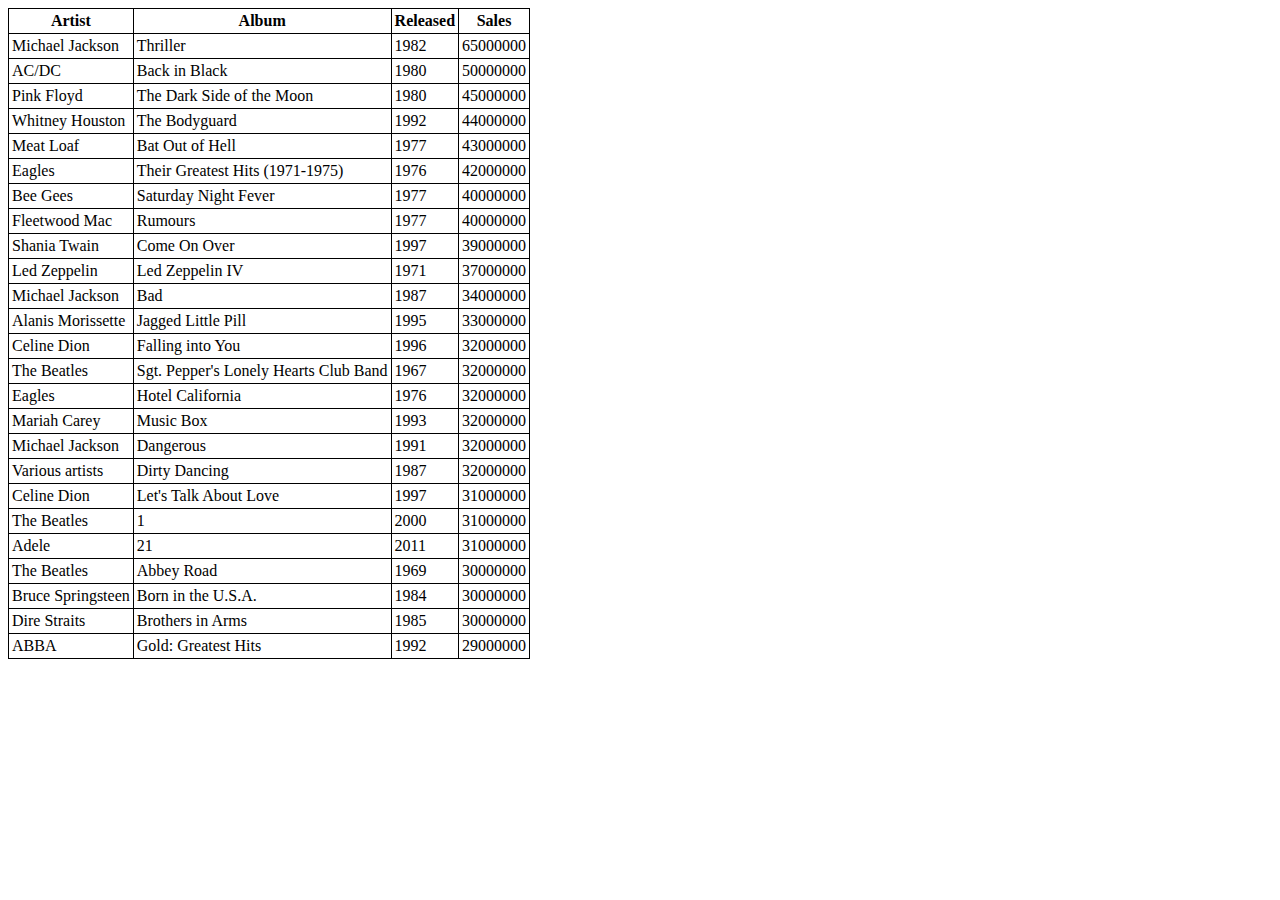
<file: Ajax en XML/index.html>
<!DOCTYPE html>
<html lang="en">
	<head>
		<title>AJAX en XML opdr4</title>
		<meta charset="utf-8">
		<script>
			function JSONReader(data){
				var keys = Object.keys(data[0]);
				
				html = '<table><tr>';
				for (k = 0; k < keys.length; k++) {
					var uCase = keys[k].toUpperCase();
					var key = uCase.substring(0, 1)+keys[k].substring(1);
					html += '<th>'+key+'</th>';
				}	
				html += '</tr>';					
				for (i = 0; i < data.length; i++) {
					html += '<tr>';
					html += '<td>'+data[i].artist+'</td>';				
					html += '<td>'+data[i].album+'</td>';
					html += '<td>'+data[i].released+'</td>';
					html += '<td>'+data[i].sales+'</td>';
					html += '</tr>';
				}
				html += '</table>';
				
				document.getElementById('container').innerHTML = html;
			}
			var request = new XMLHttpRequest();
			request.onreadystatechange = function(){
				if (request.readyState == 4 && request.status == 200){
					var data = JSON.parse(request.responseText);
					JSONReader(data);
				}
			};
			request.open("GET", "albums.txt", true);
			request.send();
		
		</script>
		<style>
			table, tr, th, td {
				border: 1px solid black;
				border-collapse: collapse;
			}
			th, td {
				padding: 3px;
			}
		</style>
	</head>
	<body>
		<div id="container"></div>		
	</body>
</html>
</file>
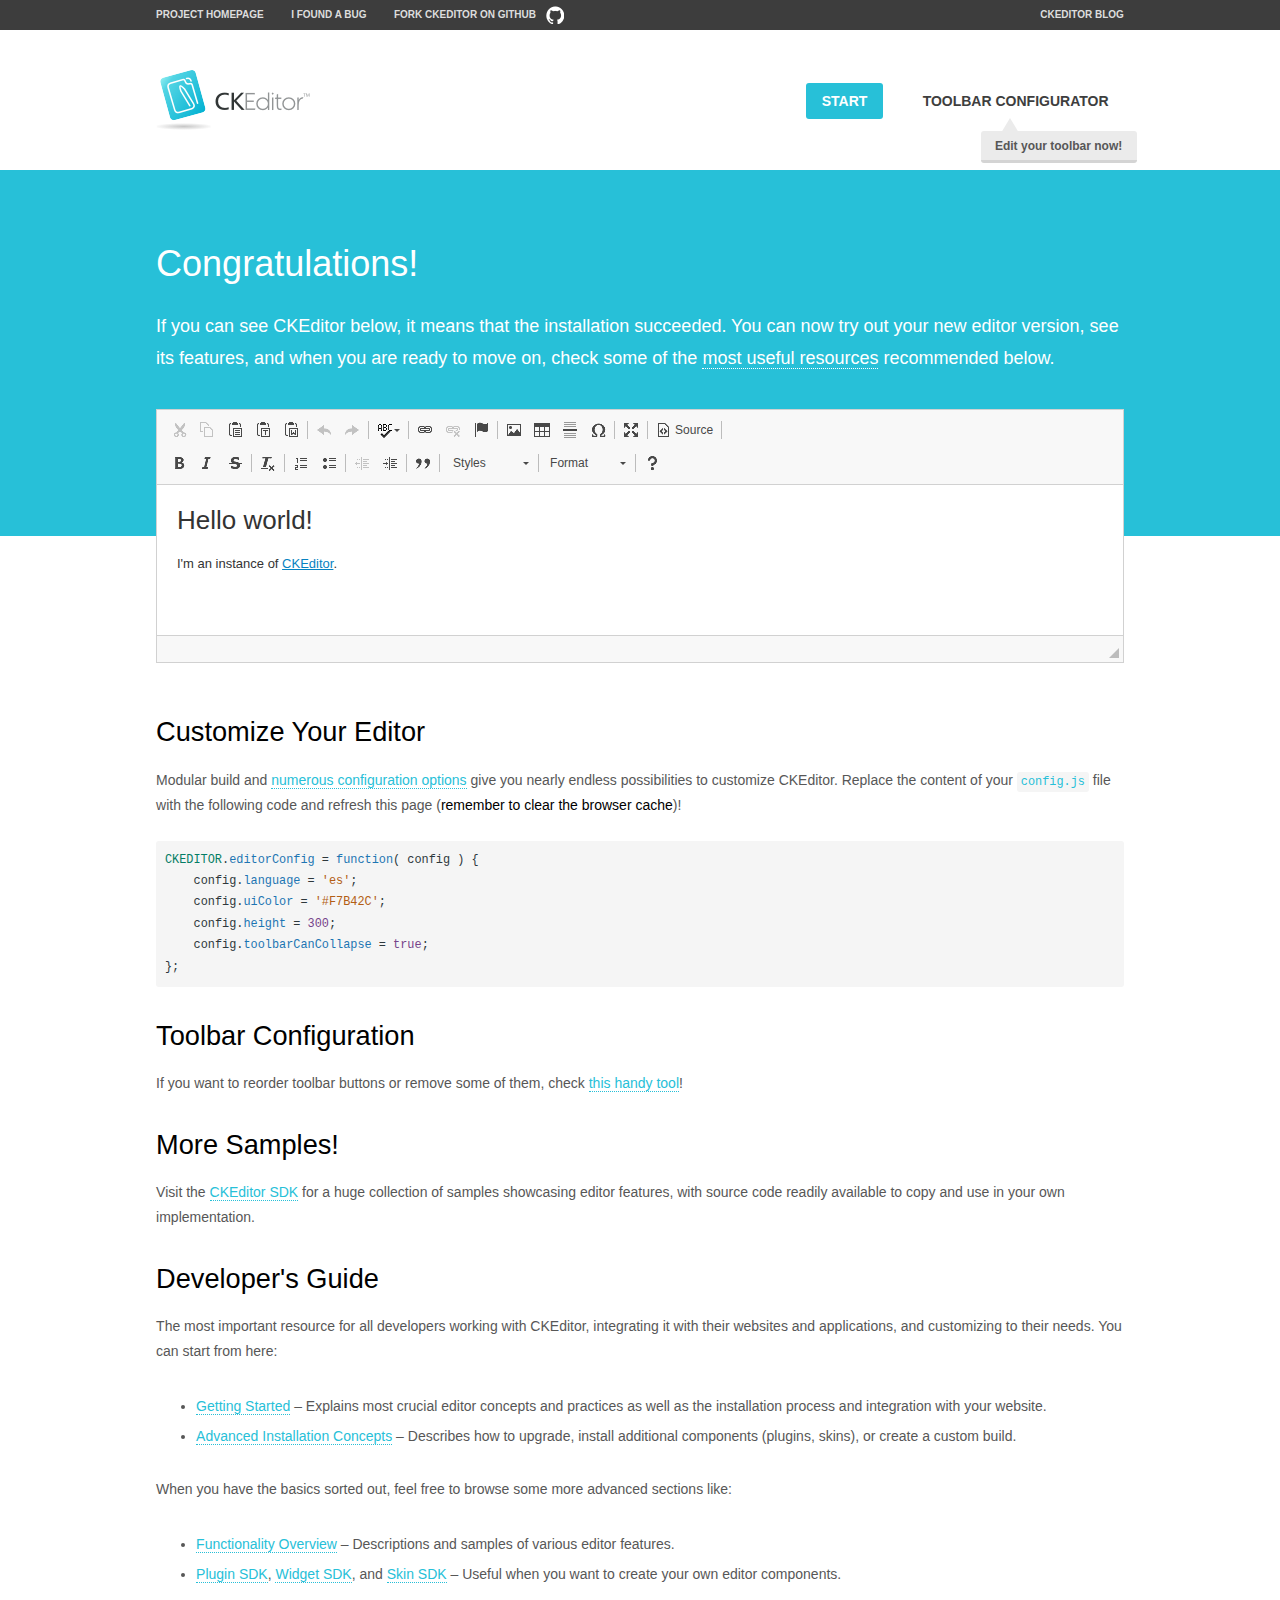
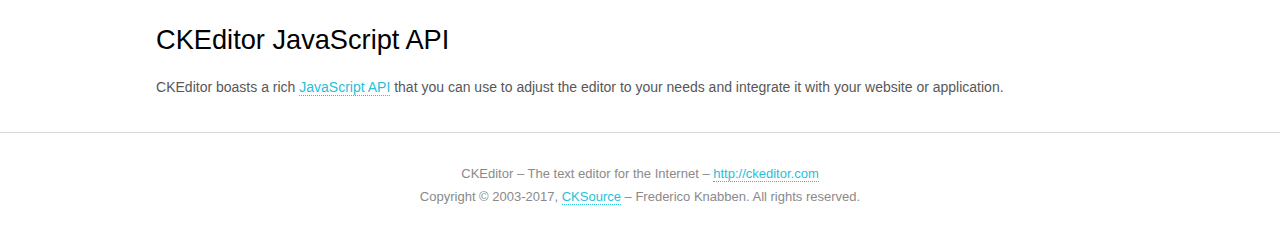
<file: Ajax en PHP/ckeditor/samples/index.html>
<!DOCTYPE html>
<!--
Copyright (c) 2003-2017, CKSource - Frederico Knabben. All rights reserved.
For licensing, see LICENSE.md or http://ckeditor.com/license
-->
<html>
<head>
	<meta charset="utf-8">
	<title>CKEditor Sample</title>
	<script src="../ckeditor.js"></script>
	<script src="js/sample.js"></script>
	<link rel="stylesheet" href="css/samples.css">
	<link rel="stylesheet" href="toolbarconfigurator/lib/codemirror/neo.css">
</head>
<body id="main">

<nav class="navigation-a">
	<div class="grid-container">
		<ul class="navigation-a-left grid-width-70">
			<li><a href="http://ckeditor.com">Project Homepage</a></li>
			<li><a href="http://dev.ckeditor.com/">I found a bug</a></li>
			<li><a href="http://github.com/ckeditor/ckeditor-dev" class="icon-pos-right icon-navigation-a-github">Fork CKEditor on GitHub</a></li>
		</ul>
		<ul class="navigation-a-right grid-width-30">
			<li><a href="http://ckeditor.com/blog-list">CKEditor Blog</a></li>
		</ul>
	</div>
</nav>

<header class="header-a">
	<div class="grid-container">
		<h1 class="header-a-logo grid-width-30">
			<a href="index.html"><img src="img/logo.png" alt="CKEditor Sample"></a>
		</h1>

		<nav class="navigation-b grid-width-70">
			<ul>
				<li><a href="index.html" class="button-a button-a-background">Start</a></li>
				<li><a href="toolbarconfigurator/index.html" class="button-a">Toolbar configurator <span class="balloon-a balloon-a-nw">Edit your toolbar now!</span></a></li>
			</ul>
		</nav>
	</div>
</header>

<main>
	<div class="adjoined-top">
		<div class="grid-container">
			<div class="content grid-width-100">
				<h1>Congratulations!</h1>
				<p>
					If you can see CKEditor below, it means that the installation succeeded.
					You can now try out your new editor version, see its features, and when you are ready to move on, check some of the <a href="#sample-customize">most useful resources</a> recommended below.
				</p>
			</div>
		</div>
	</div>
	<div class="adjoined-bottom">
		<div class="grid-container">
			<div class="grid-width-100">
				<div id="editor">
					<h1>Hello world!</h1>
					<p>I'm an instance of <a href="http://ckeditor.com">CKEditor</a>.</p>
				</div>
			</div>
		</div>
	</div>

	<div class="grid-container">
		<div class="content grid-width-100">
			<section id="sample-customize">
				<h2>Customize Your Editor</h2>
				<p>Modular build and <a href="http://docs.ckeditor.com/#!/guide/dev_configuration">numerous configuration options</a> give you nearly endless possibilities to customize CKEditor. Replace the content of your <code><a href="../config.js">config.js</a></code> file with the following code and refresh this page (<strong>remember to clear the browser cache</strong>)!</p>
		<pre class="cm-s-neo CodeMirror"><code><span style="padding-right: 0.1px;"><span class="cm-variable">CKEDITOR</span>.<span class="cm-property">editorConfig</span> <span class="cm-operator">=</span> <span class="cm-keyword">function</span>( <span class="cm-def">config</span> ) {</span>
<span style="padding-right: 0.1px;"><span class="cm-tab">	</span><span class="cm-variable-2">config</span>.<span class="cm-property">language</span> <span class="cm-operator">=</span> <span class="cm-string">'es'</span>;</span>
<span style="padding-right: 0.1px;"><span class="cm-tab">	</span><span class="cm-variable-2">config</span>.<span class="cm-property">uiColor</span> <span class="cm-operator">=</span> <span class="cm-string">'#F7B42C'</span>;</span>
<span style="padding-right: 0.1px;"><span class="cm-tab">	</span><span class="cm-variable-2">config</span>.<span class="cm-property">height</span> <span class="cm-operator">=</span> <span class="cm-number">300</span>;</span>
<span style="padding-right: 0.1px;"><span class="cm-tab">	</span><span class="cm-variable-2">config</span>.<span class="cm-property">toolbarCanCollapse</span> <span class="cm-operator">=</span> <span class="cm-atom">true</span>;</span>
<span style="padding-right: 0.1px;">};</span></code></pre>
			</section>

			<section>
				<h2>Toolbar Configuration</h2>
				<p>If you want to reorder toolbar buttons or remove some of them, check <a href="toolbarconfigurator/index.html">this handy tool</a>!</p>
			</section>

			<section>
				<h2>More Samples!</h2>
				<p>Visit the <a href="http://sdk.ckeditor.com">CKEditor SDK</a> for a huge collection of samples showcasing editor features, with source code readily available to copy and use in your own implementation.</p>
			</section>

			<section>
				<h2>Developer's Guide</h2>
				<p>The most important resource for all developers working with CKEditor, integrating it with their websites and applications, and customizing to their needs. You can start from here:</p>
				<ul>
					<li><a href="http://docs.ckeditor.com/#!/guide/dev_installation">Getting Started</a> &ndash; Explains most crucial editor concepts and practices as well as the installation process and integration with your website.</li>
					<li><a href="http://docs.ckeditor.com/#!/guide/dev_advanced_installation">Advanced Installation Concepts</a> &ndash; Describes how to upgrade, install additional components (plugins, skins), or create a custom build.</li>
				</ul>
					<p>When you have the basics sorted out, feel free to browse some more advanced sections like:</p>
				<ul>
					<li><a href="http://docs.ckeditor.com/#!/guide/dev_features">Functionality Overview</a> &ndash; Descriptions and samples of various editor features.</li>
					<li><a href="http://docs.ckeditor.com/#!/guide/plugin_sdk_intro">Plugin SDK</a>, <a href="http://docs.ckeditor.com/#!/guide/widget_sdk_intro">Widget SDK</a>, and <a href="http://docs.ckeditor.com/#!/guide/skin_sdk_intro">Skin SDK</a> &ndash; Useful when you want to create your own editor components.</li>
				</ul>
			</section>

			<section>
				<h2>CKEditor JavaScript API</h2>
				<p>CKEditor boasts a rich <a href="http://docs.ckeditor.com/#!/api">JavaScript API</a> that you can use to adjust the editor to your needs and integrate it with your website or application.</p>
			</section>
		</div>
	</div>
</main>

<footer class="footer-a grid-container">
	<div class="grid-container">
		<p class="grid-width-100">
			CKEditor &ndash; The text editor for the Internet &ndash; <a class="samples" href="http://ckeditor.com/">http://ckeditor.com</a>
		</p>
		<p class="grid-width-100" id="copy">
			Copyright &copy; 2003-2017, <a class="samples" href="http://cksource.com/">CKSource</a> &ndash; Frederico Knabben. All rights reserved.
		</p>
	</div>
</footer>
<script>
	initSample();
</script>

</body>
</html>
</file>
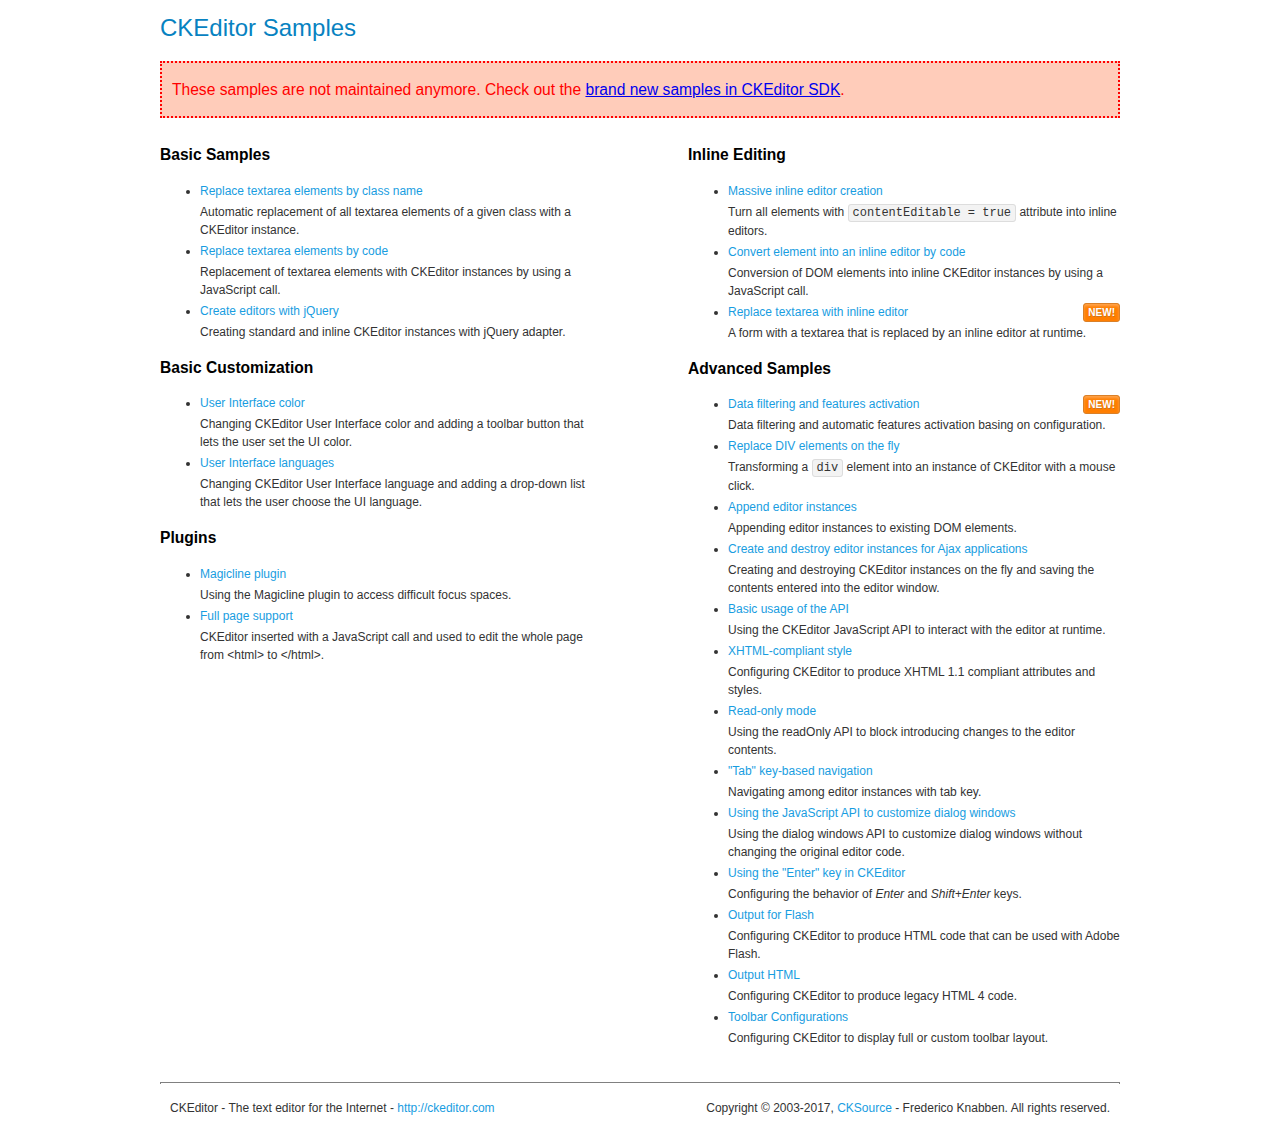
<file: Ajax en PHP/ckeditor/samples/old/index.html>
<!DOCTYPE html>
<!--
Copyright (c) 2003-2017, CKSource - Frederico Knabben. All rights reserved.
For licensing, see LICENSE.md or http://ckeditor.com/license
-->
<html>
<head>
	<meta charset="utf-8">
	<title>CKEditor Samples</title>
	<link rel="stylesheet" href="sample.css">
</head>
<body>
	<h1 class="samples">
		CKEditor Samples
	</h1>
	<div class="warning deprecated">
		These samples are not maintained anymore. Check out the <a href="http://sdk.ckeditor.com/">brand new samples in CKEditor SDK</a>.
	</div>
	<div class="twoColumns">
		<div class="twoColumnsLeft">
			<h2 class="samples">
				Basic Samples
			</h2>
			<dl class="samples">
				<dt><a class="samples" href="replacebyclass.html">Replace textarea elements by class name</a></dt>
				<dd>Automatic replacement of all textarea elements of a given class with a CKEditor instance.</dd>

				<dt><a class="samples" href="replacebycode.html">Replace textarea elements by code</a></dt>
				<dd>Replacement of textarea elements with CKEditor instances by using a JavaScript call.</dd>

				<dt><a class="samples" href="jquery.html">Create editors with jQuery</a></dt>
				<dd>Creating standard and inline CKEditor instances with jQuery adapter.</dd>
			</dl>

			<h2 class="samples">
				Basic Customization
			</h2>
			<dl class="samples">
				<dt><a class="samples" href="uicolor.html">User Interface color</a></dt>
				<dd>Changing CKEditor User Interface color and adding a toolbar button that lets the user set the UI color.</dd>

				<dt><a class="samples" href="uilanguages.html">User Interface languages</a></dt>
				<dd>Changing CKEditor User Interface language and adding a drop-down list that lets the user choose the UI language.</dd>
			</dl>


			<h2 class="samples">Plugins</h2>
<dl class="samples">
<dt><a class="samples" href="magicline/magicline.html">Magicline plugin</a></dt>
<dd>Using the Magicline plugin to access difficult focus spaces.</dd>

<dt><a class="samples" href="wysiwygarea/fullpage.html">Full page support</a></dt>
<dd>CKEditor inserted with a JavaScript call and used to edit the whole page from &lt;html&gt; to &lt;/html&gt;.</dd>
</dl>
		</div>
		<div class="twoColumnsRight">
			<h2 class="samples">
				Inline Editing
			</h2>
			<dl class="samples">
				<dt><a class="samples" href="inlineall.html">Massive inline editor creation</a></dt>
				<dd>Turn all elements with <code>contentEditable = true</code> attribute into inline editors.</dd>

				<dt><a class="samples" href="inlinebycode.html">Convert element into an inline editor by code</a></dt>
				<dd>Conversion of DOM elements into inline CKEditor instances by using a JavaScript call.</dd>

				<dt><a class="samples" href="inlinetextarea.html">Replace textarea with inline editor</a> <span class="new">New!</span></dt>
				<dd>A form with a textarea that is replaced by an inline editor at runtime.</dd>

				
			</dl>

			<h2 class="samples">
				Advanced Samples
			</h2>
			<dl class="samples">
				<dt><a class="samples" href="datafiltering.html">Data filtering and features activation</a> <span class="new">New!</span></dt>
				<dd>Data filtering and automatic features activation basing on configuration.</dd>

				<dt><a class="samples" href="divreplace.html">Replace DIV elements on the fly</a></dt>
				<dd>Transforming a <code>div</code> element into an instance of CKEditor with a mouse click.</dd>

				<dt><a class="samples" href="appendto.html">Append editor instances</a></dt>
				<dd>Appending editor instances to existing DOM elements.</dd>

				<dt><a class="samples" href="ajax.html">Create and destroy editor instances for Ajax applications</a></dt>
				<dd>Creating and destroying CKEditor instances on the fly and saving the contents entered into the editor window.</dd>

				<dt><a class="samples" href="api.html">Basic usage of the API</a></dt>
				<dd>Using the CKEditor JavaScript API to interact with the editor at runtime.</dd>

				<dt><a class="samples" href="xhtmlstyle.html">XHTML-compliant style</a></dt>
				<dd>Configuring CKEditor to produce XHTML 1.1 compliant attributes and styles.</dd>

				<dt><a class="samples" href="readonly.html">Read-only mode</a></dt>
				<dd>Using the readOnly API to block introducing changes to the editor contents.</dd>

				<dt><a class="samples" href="tabindex.html">"Tab" key-based navigation</a></dt>
				<dd>Navigating among editor instances with tab key.</dd>


				
<dt><a class="samples" href="dialog/dialog.html">Using the JavaScript API to customize dialog windows</a></dt>
<dd>Using the dialog windows API to customize dialog windows without changing the original editor code.</dd>

<dt><a class="samples" href="enterkey/enterkey.html">Using the &quot;Enter&quot; key in CKEditor</a></dt>
<dd>Configuring the behavior of <em>Enter</em> and <em>Shift+Enter</em> keys.</dd>

<dt><a class="samples" href="htmlwriter/outputforflash.html">Output for Flash</a></dt>
<dd>Configuring CKEditor to produce HTML code that can be used with Adobe Flash.</dd>

<dt><a class="samples" href="htmlwriter/outputhtml.html">Output HTML</a></dt>
<dd>Configuring CKEditor to produce legacy HTML 4 code.</dd>

<dt><a class="samples" href="toolbar/toolbar.html">Toolbar Configurations</a></dt>
<dd>Configuring CKEditor to display full or custom toolbar layout.</dd>

			</dl>
		</div>
	</div>
	<div id="footer">
		<hr>
		<p>
			CKEditor - The text editor for the Internet - <a class="samples" href="http://ckeditor.com/">http://ckeditor.com</a>
		</p>
		<p id="copy">
			Copyright &copy; 2003-2017, <a class="samples" href="http://cksource.com/">CKSource</a> - Frederico Knabben. All rights reserved.
		</p>
	</div>
</body>
</html>
</file>
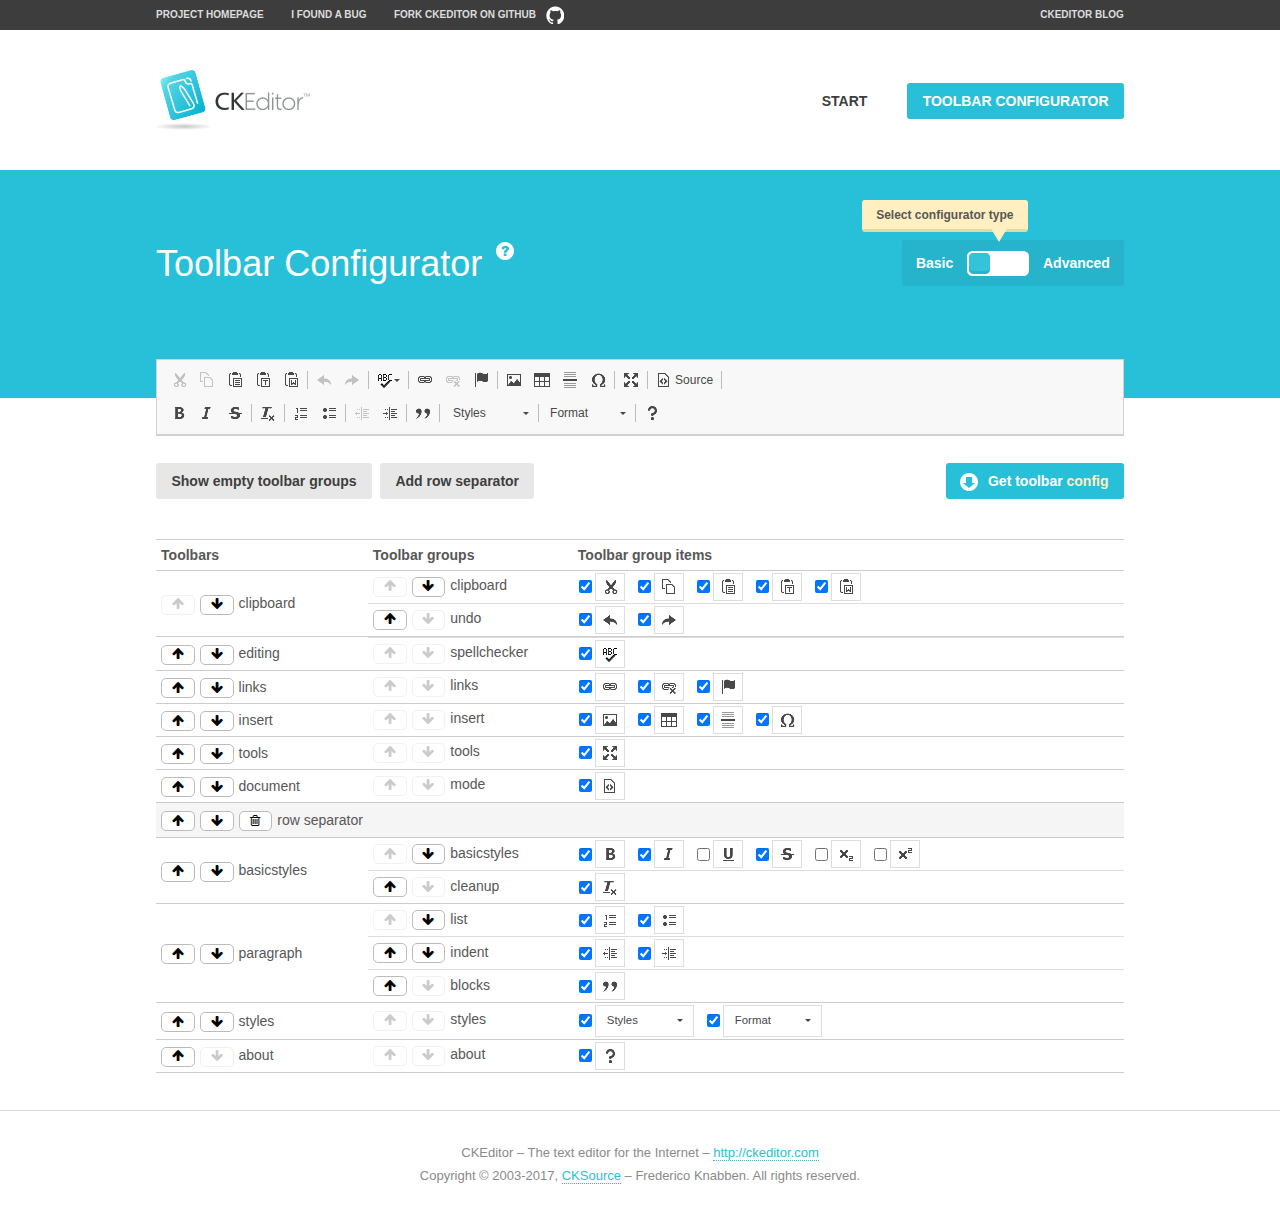
<file: Ajax en PHP/ckeditor/samples/toolbarconfigurator/index.html>
<!DOCTYPE html>
<!--
Copyright (c) 2003-2017, CKSource - Frederico Knabben. All rights reserved.
For licensing, see LICENSE.md or http://ckeditor.com/license
-->
<!--[if IE 8]><html class="ie8"><![endif]-->
<!--[if gt IE 8]><html><![endif]-->
<!--[if !IE]><!--><html><!--<![endif]-->
<head>
	<meta charset="utf-8">
	<title>Toolbar Configurator</title>
	<script src="../../ckeditor.js"></script>
	<script>
		if ( CKEDITOR.env.ie && CKEDITOR.env.version < 9 )
			CKEDITOR.tools.enableHtml5Elements( document );
	</script>
	<link rel="stylesheet" href="lib/codemirror/codemirror.css">
	<link rel="stylesheet" href="lib/codemirror/show-hint.css">
	<link rel="stylesheet" href="lib/codemirror/neo.css">
	<link rel="stylesheet" href="css/fontello.css">
	<link rel="stylesheet" href="../css/samples.css">
</head>
<body id="toolbar">

<nav class="navigation-a">
	<div class="grid-container">
		<ul class="navigation-a-left grid-width-70">
			<li><a href="http://ckeditor.com">Project Homepage</a></li>
			<li><a href="http://dev.ckeditor.com/">I found a bug</a></li>
			<li><a href="http://github.com/ckeditor/ckeditor-dev" class="icon-pos-right icon-navigation-a-github">Fork CKEditor on GitHub</a></li>
		</ul>
		<ul class="navigation-a-right grid-width-30">
			<li><a href="http://ckeditor.com/blog-list">CKEditor Blog</a></li>
		</ul>
	</div>
</nav>

<header class="header-a">
	<div class="grid-container">
		<h1 class="header-a-logo grid-width-30">
			<a href="../index.html"><img src="../img/logo.png" alt="CKEditor Logo"></a>
		</h1>
		<nav class="navigation-b grid-width-70">
			<ul>
				<li><a href="../index.html"  class="button-a">Start</a></li>
				<li><a href="index.html"  class="button-a button-a-background">Toolbar configurator</a></li>
			</ul>
		</nav>
	</div>
</header>

<main>
	<div class="adjoined-top">
		<div class="grid-container">
			<div class="content grid-width-100">
				<div class="grid-container-nested">
					<h1 class="grid-width-60">
						Toolbar Configurator
						<a href="#help-content" type="button" title="Configurator help" id="help" class="button-a button-a-background button-a-no-text icon-pos-left icon-question-mark">Help</a>
					</h1>

					<div class="grid-width-40 grid-switch-magic">
						<div class="switch">
							<span class="balloon-a balloon-a-se">Select configurator type</span>
							<input type="radio" name="radio" data-num="1" id="radio-basic" />
							<input type="radio" name="radio" data-num="2" id="radio-advanced" />
							<label data-for="1" for="radio-basic">Basic</label>
							<span class="switch-inner">
								<span class="handler"></span>
							</span>
							<label data-for="2" for="radio-advanced">Advanced</label>
						</div>
					</div>
				</div>
			</div>
		</div>
	</div>
	<div class="adjoined-bottom">
		<div class="grid-container">
			<div class="grid-width-100">
				<div class="editors-container">
					<div id="editor-basic"></div>
					<div id="editor-advanced"></div>
				</div>
			</div>
		</div>
	</div>

	<div class="grid-container configurator">
		<div class="content grid-width-100">
			<div class="configurator">
				<div>
					<div id="toolbarModifierWrapper"></div>
				</div>
			</div>
		</div>
	</div>

	<div id="help-content">
		<div class="grid-container">
			<div class="grid-width-100">
				<h2>What Am I Doing Here?</h2>

				<div class="grid-container grid-container-nested">
					<div class="basic">
						<div class="grid-width-50">
							<p>Arrange <a href="http://docs.ckeditor.com/#!/api/CKEDITOR.config-cfg-toolbarGroups">toolbar groups</a>, toggle <a href="http://docs.ckeditor.com/#!/api/CKEDITOR.config-cfg-removeButtons">button visibility</a> according to your needs and get your toolbar configuration.</p>
							<p>You can replace the content of the <a href="../../config.js"><code>config.js</code></a> file with the generated configuration. If you already set some configuration options you will need to merge both configurations.</p>
						</div>
						<div class="grid-width-50">
							<p>Read more about different ways of <a href="http://docs.ckeditor.com/#!/guide/dev_configuration">setting configuration</a> and do not forget about <strong>clearing browser cache</strong>.</p>
							<p>Arranging toolbar groups is the recommended way of configuring the toolbar, but if you need more freedom you can use the <a href="#advanced">advanced configurator</a>.</p>
						</div>
					</div>
					<div class="advanced" style="display: none;">
						<div class="grid-width-50">
							<p>With this code editor you can edit your <a href="http://docs.ckeditor.com/#!/api/CKEDITOR.config-cfg-toolbar">toolbar configuration</a> live.</p>
							<p>You can replace the content of the <a href="../../config.js"><code>config.js</code></a> file with the generated configuration. If you already set some configuration options you will need to merge both configurations.</p>
						</div>
						<div class="grid-width-50">
							<p>Read more about different ways of <a href="http://docs.ckeditor.com/#!/guide/dev_configuration">setting configuration</a> and do not forget about <strong>clearing browser cache</strong>.</p>
						</div>
					</div>
				</div>

				<p class="grid-container grid-container-nested">
					<button type="button" class="help-content-close grid-width-100 button-a button-a-background">Got it. Let's play!</button>
				</p>
			</div>
		</div>
	</div>
</main>

<footer class="footer-a grid-container">
	<p class="grid-width-100">
		CKEditor &ndash; The text editor for the Internet &ndash; <a class="samples" href="http://ckeditor.com/">http://ckeditor.com</a>
	</p>
	<p class="grid-width-100" id="copy">
		Copyright &copy; 2003-2017, <a class="samples" href="http://cksource.com/">CKSource</a> &ndash; Frederico Knabben. All rights reserved.
	</p>
</footer>

<script src="lib/codemirror/codemirror.js"></script>
<script src="lib/codemirror/javascript.js"></script>
<script src="lib/codemirror/show-hint.js"></script>

<script src="js/fulltoolbareditor.js"></script>
<script src="js/abstracttoolbarmodifier.js"></script>
<script src="js/toolbarmodifier.js"></script>
<script src="js/toolbartextmodifier.js"></script>
<script src="../js/sf.js"></script>

<script>
	( function() {
		'use strict';

		var mode = ( window.location.hash.substr( 1 ) === 'advanced' ) ? 'advanced' : 'basic',
			configuratorSection = CKEDITOR.document.findOne( 'main > .grid-container.configurator' ),
			basicInstruction = CKEDITOR.document.findOne( '#help-content .basic' ),
			advancedInstruction = CKEDITOR.document.findOne( '#help-content .advanced' ),

			// Configurator mode switcher.
			modeSwitchBasic = CKEDITOR.document.getById( 'radio-basic' ),
			modeSwitchAdvanced = CKEDITOR.document.getById( 'radio-advanced' );

		// Initial setup
		function updateSwitcher() {
			if ( mode === 'advanced' ) {
				modeSwitchAdvanced.$.checked = true;
			} else {
				modeSwitchBasic.$.checked = true;
			}
		}

		updateSwitcher();

		CKEDITOR.document.getWindow().on( 'hashchange', function( e ) {
			var hash = window.location.hash.substr( 1 );
			if ( !( hash === 'advanced' || hash === 'basic' ) ) {
				return;
			}
			mode = hash;
			onToolbarsDone( mode );
		} );

		CKEDITOR.document.getWindow().on( 'resize', function() {
			updateToolbar( ( mode === 'basic' ? toolbarModifier : toolbarTextModifier )[ 'editorInstance' ] );
		} );

		function onRefresh( modifier ) {
			modifier = modifier || this;

			if ( mode === 'basic' && modifier instanceof ToolbarConfigurator.ToolbarTextModifier ) {
				return;
			}

			// CodeMirror container becomes visible, so we need to refresh and to avoid rendering problems.
			if ( mode === 'advanced' && modifier instanceof ToolbarConfigurator.ToolbarTextModifier ) {
				modifier.codeContainer.refresh();
			}

			updateToolbar( modifier.editorInstance );
		}

		function updateToolbar( editor ) {
			var editorContainer = editor.container;

			// Not always editor is loaded.
			if ( !editorContainer ) {
				return;
			}

			var displayStyle = editorContainer.getStyle( 'display' );

			editorContainer.setStyle( 'display', 'block' );

			var newHeight = editorContainer.getSize( 'height' );

			var newMarginTop = parseInt( editorContainer.getComputedStyle( 'margin-top' ), 10 );
			newMarginTop = ( isNaN( newMarginTop ) ? 0 : Number( newMarginTop ) );

			var newMarginBottom = parseInt( editorContainer.getComputedStyle( 'margin-bottom' ), 10 );
			newMarginBottom = ( isNaN( newMarginBottom ) ? 0 : Number( newMarginBottom ) );

			var result = newHeight + newMarginTop + newMarginBottom;

			editorContainer.setStyle( 'display', displayStyle );

			editor.container.getAscendant( 'div' ).setStyle( 'height', result + 'px' );
		}

		var toolbarModifier = new ToolbarConfigurator.ToolbarModifier( 'editor-basic' );

		var done = 0;
		toolbarModifier.init( onToolbarInit );
		toolbarModifier.onRefresh = onRefresh;

		CKEDITOR.document.getById( 'toolbarModifierWrapper' ).append( toolbarModifier.mainContainer );

		var toolbarTextModifier = new ToolbarConfigurator.ToolbarTextModifier( 'editor-advanced' );
		toolbarTextModifier.init( onToolbarInit );
		toolbarTextModifier.onRefresh = onRefresh;

		function onToolbarInit() {
			if ( ++done === 2 ) {
				onToolbarsDone();

				positionSticky.watch( CKEDITOR.document.findOne( '.toolbar' ), function() {
					return mode === 'advanced';
				} );
			}
		}

		function onToolbarsDone() {
			if ( mode === 'basic' ) {
				toggleModeBasic( false );
			} else {
				toggleModeAdvanced( false );
			}

			updateSwitcher();

			setTimeout( function() {
				CKEDITOR.document.findOne( '.editors-container' ).addClass( 'active' );
				CKEDITOR.document.findOne( '#toolbarModifierWrapper' ).addClass( 'active' );
			}, 200 );
		}

		CKEDITOR.document.getById( 'toolbarModifierWrapper' ).append( toolbarTextModifier.mainContainer );

		function toogleModeSwitch( onElement, offElement, onModifier, offModifier ) {
			onElement.addClass( 'fancy-button-active' );
			offElement.removeClass( 'fancy-button-active' );

			onModifier.showUI();
			offModifier.hideUI();
		}

		function toggleModeBasic( callOnRefresh ) {
			callOnRefresh = ( callOnRefresh !== false );
			mode = 'basic';
			window.location.hash = '#basic';
			toogleModeSwitch( modeSwitchBasic, modeSwitchAdvanced, toolbarModifier, toolbarTextModifier );

			configuratorSection.removeClass( 'freed-width' );
			basicInstruction.show();
			advancedInstruction.hide();

			callOnRefresh && onRefresh( toolbarModifier );
		}

		function toggleModeAdvanced( callOnRefresh ) {
			callOnRefresh = ( callOnRefresh !== false );
			mode = 'advanced';
			window.location.hash = '#advanced';
			toogleModeSwitch( modeSwitchAdvanced, modeSwitchBasic, toolbarTextModifier, toolbarModifier );

			configuratorSection.addClass( 'freed-width' );
			advancedInstruction.show();
			basicInstruction.hide();

			callOnRefresh && onRefresh( toolbarTextModifier );
		}

		modeSwitchBasic.on( 'click', toggleModeBasic );
		modeSwitchAdvanced.on( 'click', toggleModeAdvanced );

		//
		// Position:sticky for the toolbar.
		//

		// Will make elements behave like they were styled with position:sticky.
		var positionSticky = {
			// Store object: {
			// 		element: CKEDITOR.dom.element, // Element which will float.
			// 		placeholder: CKEDITOR.dom.element, // Placeholder which is place to prevent page bounce.
			// 		isFixed: boolean // Whether element float now.
			// }
			watched: [],

			active: [],

			staticContainer: null,

			init: function() {
				var element = CKEDITOR.dom.element.createFromHtml(
					'<div class="staticContainer">' +
						'<div class="grid-container" >' +
							'<div class="grid-width-100">' +
								'<div class="inner"></div>' +
							'</div>' +
						'</div>' +
					'</div>' );

				this.staticContainer = element.findOne( '.inner' );

				CKEDITOR.document.getBody().append( element );
			},

			watch: function( element, preventFunc ) {
				this.watched.push( {
					element: element,
					placeholder: new CKEDITOR.dom.element( 'div' ),
					isFixed: false,
					preventFunc: preventFunc
				} );
			},

			checkAll: function() {
				for ( var i = 0; i < this.watched.length; i++ ) {
					this.check( this.watched[ i ] );
				}
			},

			check: function( element ) {
				var isFixed = element.isFixed;
				var shouldBeFixed = this.shouldBeFixed( element );

				// Nothing to be done.
				if ( isFixed === shouldBeFixed ) {
					return;
				}

				var placeholder = element.placeholder;

				if ( isFixed ) {
					// Unfixing.

					element.element.insertBefore( placeholder );
					placeholder.remove();

					element.element.removeStyle( 'margin' );

					this.active.splice( CKEDITOR.tools.indexOf( this.active, element ), 1 );

				} else {
					// Fixing.
					placeholder.setStyle( 'width', element.element.getSize( 'width' ) + 'px' );
					placeholder.setStyle( 'height', element.element.getSize( 'height' ) + 'px' );
					placeholder.setStyle( 'margin-bottom', element.element.getComputedStyle( 'margin-bottom' ) );
					placeholder.setStyle( 'display', element.element.getComputedStyle( 'display' ) );
					placeholder.insertAfter( element.element );

					this.staticContainer.append( element.element );

					this.active.push( element );
				}

				element.isFixed = !element.isFixed;
			},

			shouldBeFixed: function( element ) {
				if ( element.preventFunc && element.preventFunc() ) {
					return false;
				}

				// If element is already fixed we are checking it's placeholder.
				var related = ( element.isFixed ? element.placeholder : element.element ),
					clientRect = related.$.getBoundingClientRect(),
					staticHeight = this.staticContainer.getSize('height' ),
					elemHeight = element.element.getSize( 'height' );

				if ( element.isFixed ) {
					return ( clientRect.top + elemHeight < staticHeight );
				} else {
					return ( clientRect.top < staticHeight );
				}
			}
		};

		positionSticky.init();

		CKEDITOR.document.getWindow().on( 'scroll',
			new CKEDITOR.tools.eventsBuffer( 100, positionSticky.checkAll, positionSticky ).input
		);

		// Make the toolbar sticky.
		positionSticky.watch( CKEDITOR.document.findOne( '.editors-container' ) );

		// Help button and help-content.
		( function() {
			var helpButton = CKEDITOR.document.getById( 'help' ),
				helpContent = CKEDITOR.document.getById( 'help-content' );

			// Don't show help button on IE8 because it's unsupported by Pico Modal.
			if ( CKEDITOR.env.ie && CKEDITOR.env.version == 8 ) {
				helpButton.hide();
			} else {
				// Display help modal when the button is clicked.
				helpButton.on( 'click', function( evt ) {
					SF.modal( {
						// Clone modal content from DOM.
						content: helpContent.getHtml(),

						afterCreate: function( modal ) {
							// Enable modal content button to close the modal.
							new CKEDITOR.dom.element( modal.modalElem() ).findOne( '.help-content-close' ).once( 'click', modal.close );
						}
					} ).show();
				} );
			}
		} )();
	} )();
</script>
</body>
</html>
</file>
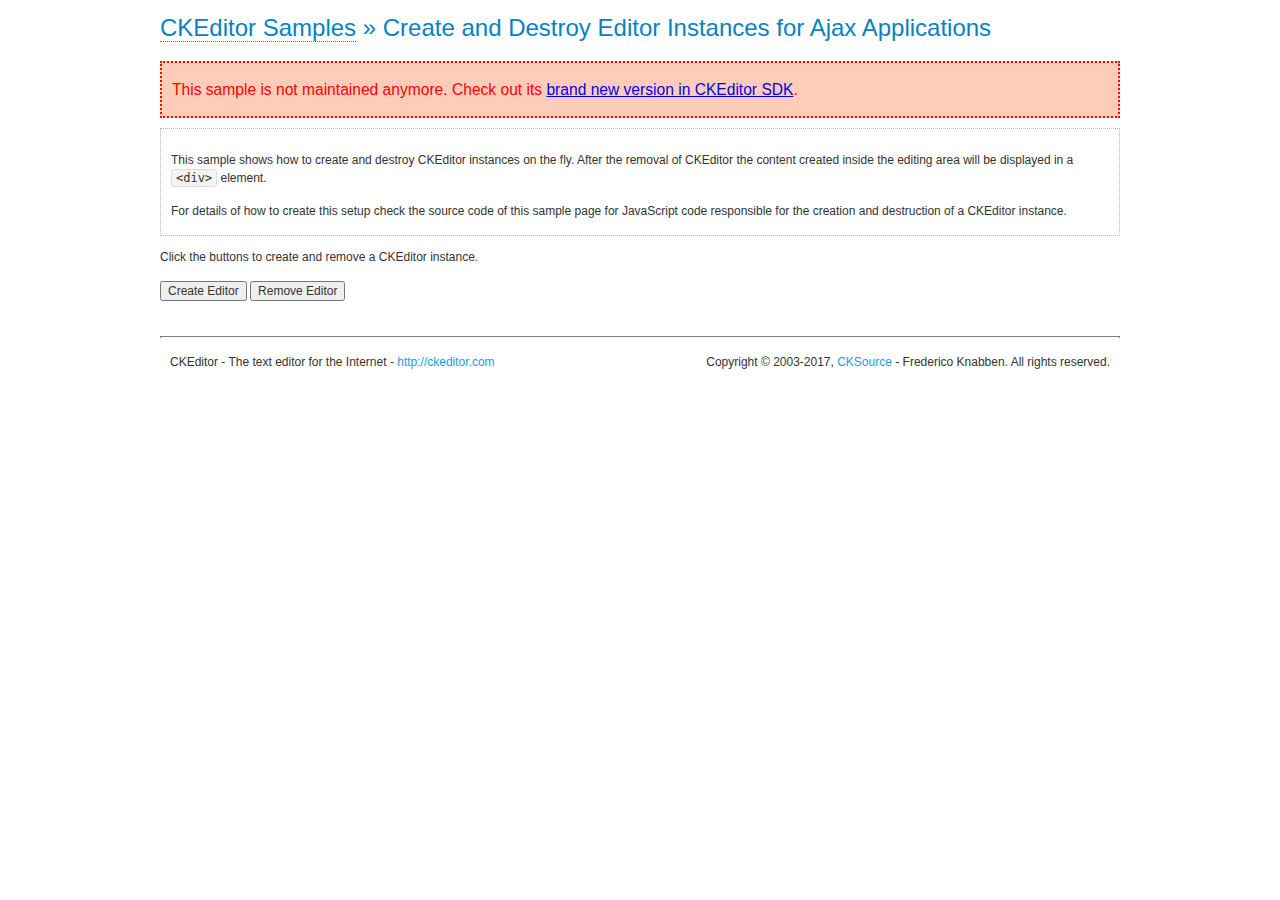
<file: Ajax en PHP/ckeditor/samples/old/ajax.html>
<!DOCTYPE html>
<!--
Copyright (c) 2003-2017, CKSource - Frederico Knabben. All rights reserved.
For licensing, see LICENSE.md or http://ckeditor.com/license
-->
<html>
<head>
	<meta charset="utf-8">
	<title>Ajax &mdash; CKEditor Sample</title>
	<script src="../../ckeditor.js"></script>
	<link rel="stylesheet" href="sample.css">
	<script>

		var editor, html = '';

		function createEditor() {
			if ( editor )
				return;

			// Create a new editor inside the <div id="editor">, setting its value to html
			var config = {};
			editor = CKEDITOR.appendTo( 'editor', config, html );
		}

		function removeEditor() {
			if ( !editor )
				return;

			// Retrieve the editor contents. In an Ajax application, this data would be
			// sent to the server or used in any other way.
			document.getElementById( 'editorcontents' ).innerHTML = html = editor.getData();
			document.getElementById( 'contents' ).style.display = '';

			// Destroy the editor.
			editor.destroy();
			editor = null;
		}

	</script>
</head>
<body>
	<h1 class="samples">
		<a href="index.html">CKEditor Samples</a> &raquo; Create and Destroy Editor Instances for Ajax Applications
	</h1>
	<div class="warning deprecated">
		This sample is not maintained anymore. Check out its <a href="http://sdk.ckeditor.com/samples/saveajax.html">brand new version in CKEditor SDK</a>.
	</div>
	<div class="description">
		<p>
			This sample shows how to create and destroy CKEditor instances on the fly. After the removal of CKEditor the content created inside the editing
			area will be displayed in a <code>&lt;div&gt;</code> element.
		</p>
		<p>
			For details of how to create this setup check the source code of this sample page
			for JavaScript code responsible for the creation and destruction of a CKEditor instance.
		</p>
	</div>
	<p>Click the buttons to create and remove a CKEditor instance.</p>
	<p>
		<input onclick="createEditor();" type="button" value="Create Editor">
		<input onclick="removeEditor();" type="button" value="Remove Editor">
	</p>
	<!-- This div will hold the editor. -->
	<div id="editor">
	</div>
	<div id="contents" style="display: none">
		<p>
			Edited Contents:
		</p>
		<!-- This div will be used to display the editor contents. -->
		<div id="editorcontents">
		</div>
	</div>
	<div id="footer">
		<hr>
		<p>
			CKEditor - The text editor for the Internet - <a class="samples" href="http://ckeditor.com/">http://ckeditor.com</a>
		</p>
		<p id="copy">
			Copyright &copy; 2003-2017, <a class="samples" href="http://cksource.com/">CKSource</a> - Frederico
			Knabben. All rights reserved.
		</p>
	</div>
</body>
</html>
</file>
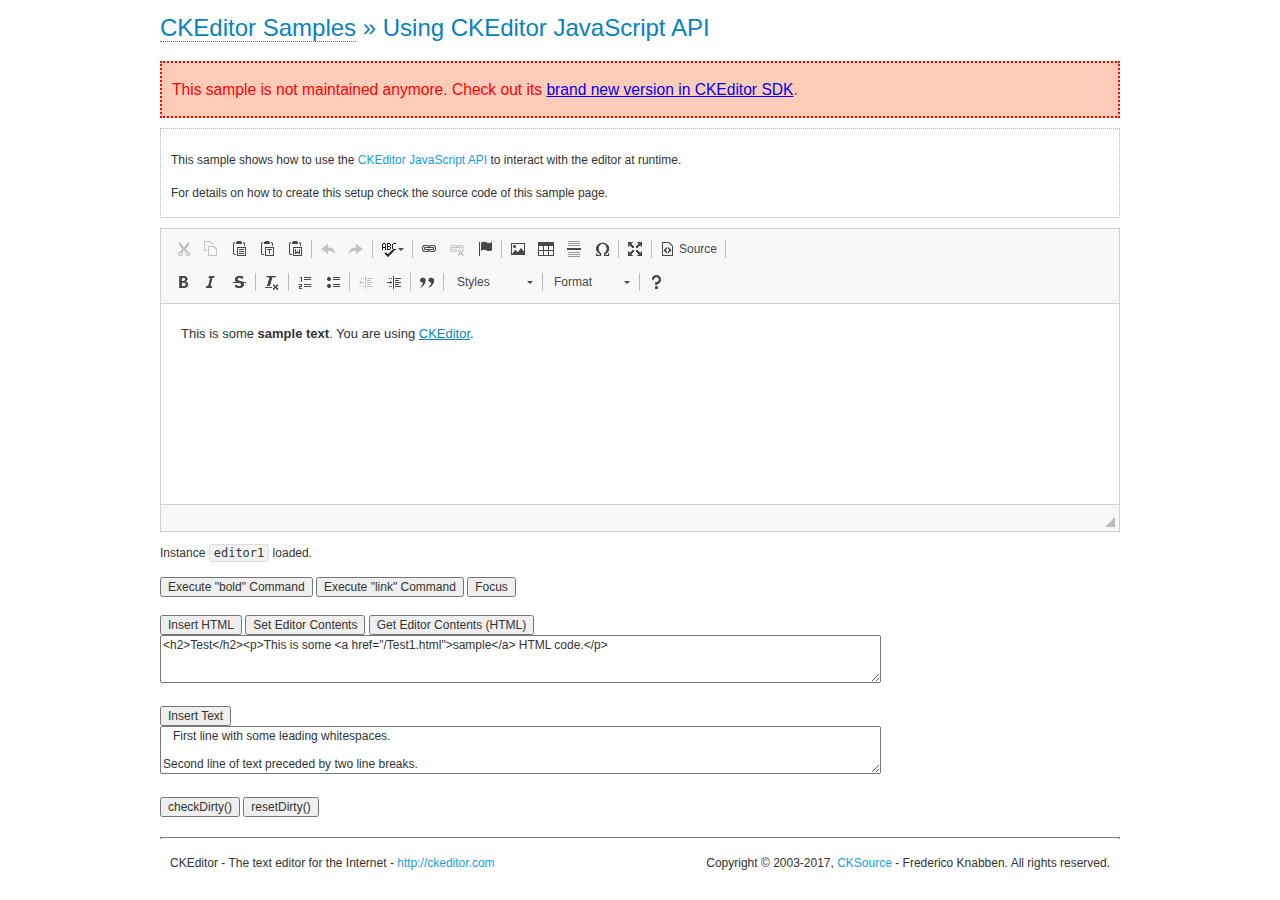
<file: Ajax en PHP/ckeditor/samples/old/api.html>
<!DOCTYPE html>
<!--
Copyright (c) 2003-2017, CKSource - Frederico Knabben. All rights reserved.
For licensing, see LICENSE.md or http://ckeditor.com/license
-->
<html>
<head>
	<meta charset="utf-8">
	<title>API Usage &mdash; CKEditor Sample</title>
	<script src="../../ckeditor.js"></script>
	<link href="sample.css" rel="stylesheet">
	<script>

// The instanceReady event is fired, when an instance of CKEditor has finished
// its initialization.
CKEDITOR.on( 'instanceReady', function( ev ) {
	// Show the editor name and description in the browser status bar.
	document.getElementById( 'eMessage' ).innerHTML = 'Instance <code>' + ev.editor.name + '<\/code> loaded.';

	// Show this sample buttons.
	document.getElementById( 'eButtons' ).style.display = 'block';
});

function InsertHTML() {
	// Get the editor instance that we want to interact with.
	var editor = CKEDITOR.instances.editor1;
	var value = document.getElementById( 'htmlArea' ).value;

	// Check the active editing mode.
	if ( editor.mode == 'wysiwyg' )
	{
		// Insert HTML code.
		// http://docs.ckeditor.com/#!/api/CKEDITOR.editor-method-insertHtml
		editor.insertHtml( value );
	}
	else
		alert( 'You must be in WYSIWYG mode!' );
}

function InsertText() {
	// Get the editor instance that we want to interact with.
	var editor = CKEDITOR.instances.editor1;
	var value = document.getElementById( 'txtArea' ).value;

	// Check the active editing mode.
	if ( editor.mode == 'wysiwyg' )
	{
		// Insert as plain text.
		// http://docs.ckeditor.com/#!/api/CKEDITOR.editor-method-insertText
		editor.insertText( value );
	}
	else
		alert( 'You must be in WYSIWYG mode!' );
}

function SetContents() {
	// Get the editor instance that we want to interact with.
	var editor = CKEDITOR.instances.editor1;
	var value = document.getElementById( 'htmlArea' ).value;

	// Set editor contents (replace current contents).
	// http://docs.ckeditor.com/#!/api/CKEDITOR.editor-method-setData
	editor.setData( value );
}

function GetContents() {
	// Get the editor instance that you want to interact with.
	var editor = CKEDITOR.instances.editor1;

	// Get editor contents
	// http://docs.ckeditor.com/#!/api/CKEDITOR.editor-method-getData
	alert( editor.getData() );
}

function ExecuteCommand( commandName ) {
	// Get the editor instance that we want to interact with.
	var editor = CKEDITOR.instances.editor1;

	// Check the active editing mode.
	if ( editor.mode == 'wysiwyg' )
	{
		// Execute the command.
		// http://docs.ckeditor.com/#!/api/CKEDITOR.editor-method-execCommand
		editor.execCommand( commandName );
	}
	else
		alert( 'You must be in WYSIWYG mode!' );
}

function CheckDirty() {
	// Get the editor instance that we want to interact with.
	var editor = CKEDITOR.instances.editor1;
	// Checks whether the current editor contents present changes when compared
	// to the contents loaded into the editor at startup
	// http://docs.ckeditor.com/#!/api/CKEDITOR.editor-method-checkDirty
	alert( editor.checkDirty() );
}

function ResetDirty() {
	// Get the editor instance that we want to interact with.
	var editor = CKEDITOR.instances.editor1;
	// Resets the "dirty state" of the editor (see CheckDirty())
	// http://docs.ckeditor.com/#!/api/CKEDITOR.editor-method-resetDirty
	editor.resetDirty();
	alert( 'The "IsDirty" status has been reset' );
}

function Focus() {
	CKEDITOR.instances.editor1.focus();
}

function onFocus() {
	document.getElementById( 'eMessage' ).innerHTML = '<b>' + this.name + ' is focused </b>';
}

function onBlur() {
	document.getElementById( 'eMessage' ).innerHTML = this.name + ' lost focus';
}

	</script>

</head>
<body>
	<h1 class="samples">
		<a href="index.html">CKEditor Samples</a> &raquo; Using CKEditor JavaScript API
	</h1>
	<div class="warning deprecated">
		This sample is not maintained anymore. Check out its <a href="http://sdk.ckeditor.com/samples/api.html">brand new version in CKEditor SDK</a>.
	</div>
	<div class="description">
	<p>
		This sample shows how to use the
		<a class="samples" href="http://docs.ckeditor.com/#!/api/CKEDITOR.editor">CKEditor JavaScript API</a>
		to interact with the editor at runtime.
	</p>
	<p>
		For details on how to create this setup check the source code of this sample page.
	</p>
	</div>

	<!-- This <div> holds alert messages to be display in the sample page. -->
	<div id="alerts">
		<noscript>
			<p>
				<strong>CKEditor requires JavaScript to run</strong>. In a browser with no JavaScript
				support, like yours, you should still see the contents (HTML data) and you should
				be able to edit it normally, without a rich editor interface.
			</p>
		</noscript>
	</div>
	<form action="../../../samples/sample_posteddata.php" method="post">
		<textarea cols="100" id="editor1" name="editor1" rows="10">&lt;p&gt;This is some &lt;strong&gt;sample text&lt;/strong&gt;. You are using &lt;a href="http://ckeditor.com/"&gt;CKEditor&lt;/a&gt;.&lt;/p&gt;</textarea>

		<script>
			// Replace the <textarea id="editor1"> with an CKEditor instance.
			CKEDITOR.replace( 'editor1', {
				on: {
					focus: onFocus,
					blur: onBlur,

					// Check for availability of corresponding plugins.
					pluginsLoaded: function( evt ) {
						var doc = CKEDITOR.document, ed = evt.editor;
						if ( !ed.getCommand( 'bold' ) )
							doc.getById( 'exec-bold' ).hide();
						if ( !ed.getCommand( 'link' ) )
							doc.getById( 'exec-link' ).hide();
					}
				}
			});
		</script>

		<p id="eMessage">
		</p>

		<div id="eButtons" style="display: none">
			<input id="exec-bold" onclick="ExecuteCommand('bold');" type="button" value="Execute &quot;bold&quot; Command">
			<input id="exec-link" onclick="ExecuteCommand('link');" type="button" value="Execute &quot;link&quot; Command">
			<input onclick="Focus();" type="button" value="Focus">
			<br><br>
			<input onclick="InsertHTML();" type="button" value="Insert HTML">
			<input onclick="SetContents();" type="button" value="Set Editor Contents">
			<input onclick="GetContents();" type="button" value="Get Editor Contents (HTML)">
			<br>
			<textarea cols="100" id="htmlArea" rows="3">&lt;h2&gt;Test&lt;/h2&gt;&lt;p&gt;This is some &lt;a href="/Test1.html"&gt;sample&lt;/a&gt; HTML code.&lt;/p&gt;</textarea>
			<br>
			<br>
			<input onclick="InsertText();" type="button" value="Insert Text">
			<br>
			<textarea cols="100" id="txtArea" rows="3">   First line with some leading whitespaces.

Second line of text preceded by two line breaks.</textarea>
			<br>
			<br>
			<input onclick="CheckDirty();" type="button" value="checkDirty()">
			<input onclick="ResetDirty();" type="button" value="resetDirty()">
		</div>
	</form>
	<div id="footer">
		<hr>
		<p>
			CKEditor - The text editor for the Internet - <a class="samples" href="http://ckeditor.com/">http://ckeditor.com</a>
		</p>
		<p id="copy">
			Copyright &copy; 2003-2017, <a class="samples" href="http://cksource.com/">CKSource</a> - Frederico
			Knabben. All rights reserved.
		</p>
	</div>
</body>
</html>
</file>
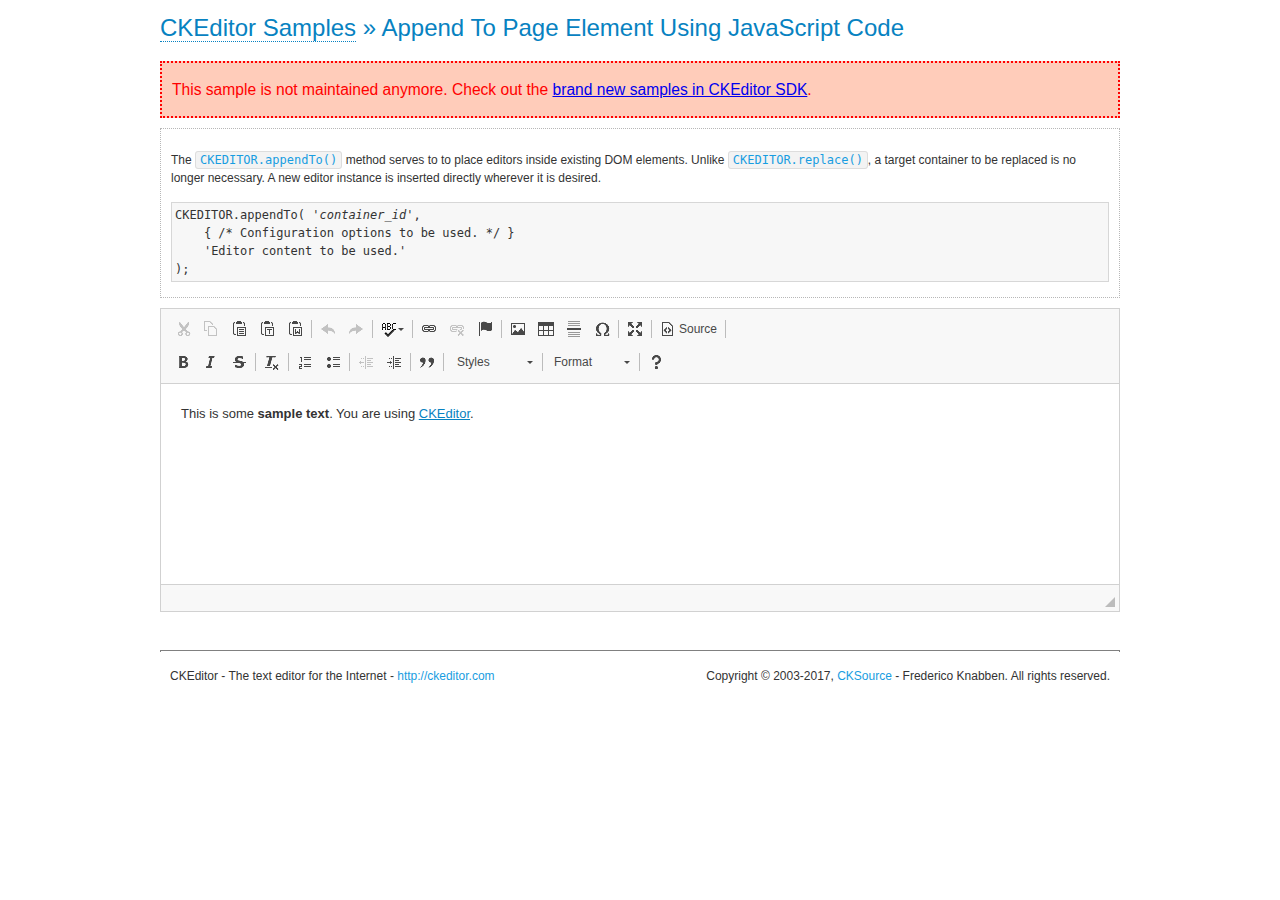
<file: Ajax en PHP/ckeditor/samples/old/appendto.html>
<!DOCTYPE html>
<!--
Copyright (c) 2003-2017, CKSource - Frederico Knabben. All rights reserved.
For licensing, see LICENSE.md or http://ckeditor.com/license
-->
<html>
<head>
	<meta charset="utf-8">
	<title>Append To Page Element Using JavaScript Code &mdash; CKEditor Sample</title>
	<script src="../../ckeditor.js"></script>
	<link rel="stylesheet" href="sample.css">
</head>
<body>
	<h1 class="samples">
		<a href="index.html">CKEditor Samples</a> &raquo; Append To Page Element Using JavaScript Code
	</h1>
	<div class="warning deprecated">
		This sample is not maintained anymore. Check out the <a href="http://sdk.ckeditor.com/">brand new samples in CKEditor SDK</a>.
	</div>
	<div id="section1">
		<div class="description">
			<p>
				The <code><a class="samples" href="http://docs.ckeditor.com/#!/api/CKEDITOR-method-appendTo">CKEDITOR.appendTo()</a></code> method serves to to place editors inside existing DOM elements. Unlike <code><a class="samples" href="http://docs.ckeditor.com/#!/api/CKEDITOR-method-replace">CKEDITOR.replace()</a></code>,
				a target container to be replaced is no longer necessary. A new editor
				instance is inserted directly wherever it is desired.
			</p>
<pre class="samples">CKEDITOR.appendTo( '<em>container_id</em>',
	{ /* Configuration options to be used. */ }
	'Editor content to be used.'
);</pre>
		</div>
		<script>

			// This call can be placed at any point after the
			// DOM element to append CKEditor to or inside the <head><script>
			// in a window.onload event handler.

			// Append a CKEditor instance using the default configuration and the
			// provided content to the <div> element of ID "section1".
			CKEDITOR.appendTo( 'section1',
				null,
				'<p>This is some <strong>sample text</strong>. You are using <a href="http://ckeditor.com/">CKEditor</a>.</p>'
			);

		</script>
	</div>
	<br>
	<div id="footer">
		<hr>
		<p>
			CKEditor - The text editor for the Internet - <a class="samples" href="http://ckeditor.com/">http://ckeditor.com</a>
		</p>
		<p id="copy">
			Copyright &copy; 2003-2017, <a class="samples" href="http://cksource.com/">CKSource</a> - Frederico
			Knabben. All rights reserved.
		</p>
	</div>
</body>
</html>
</file>
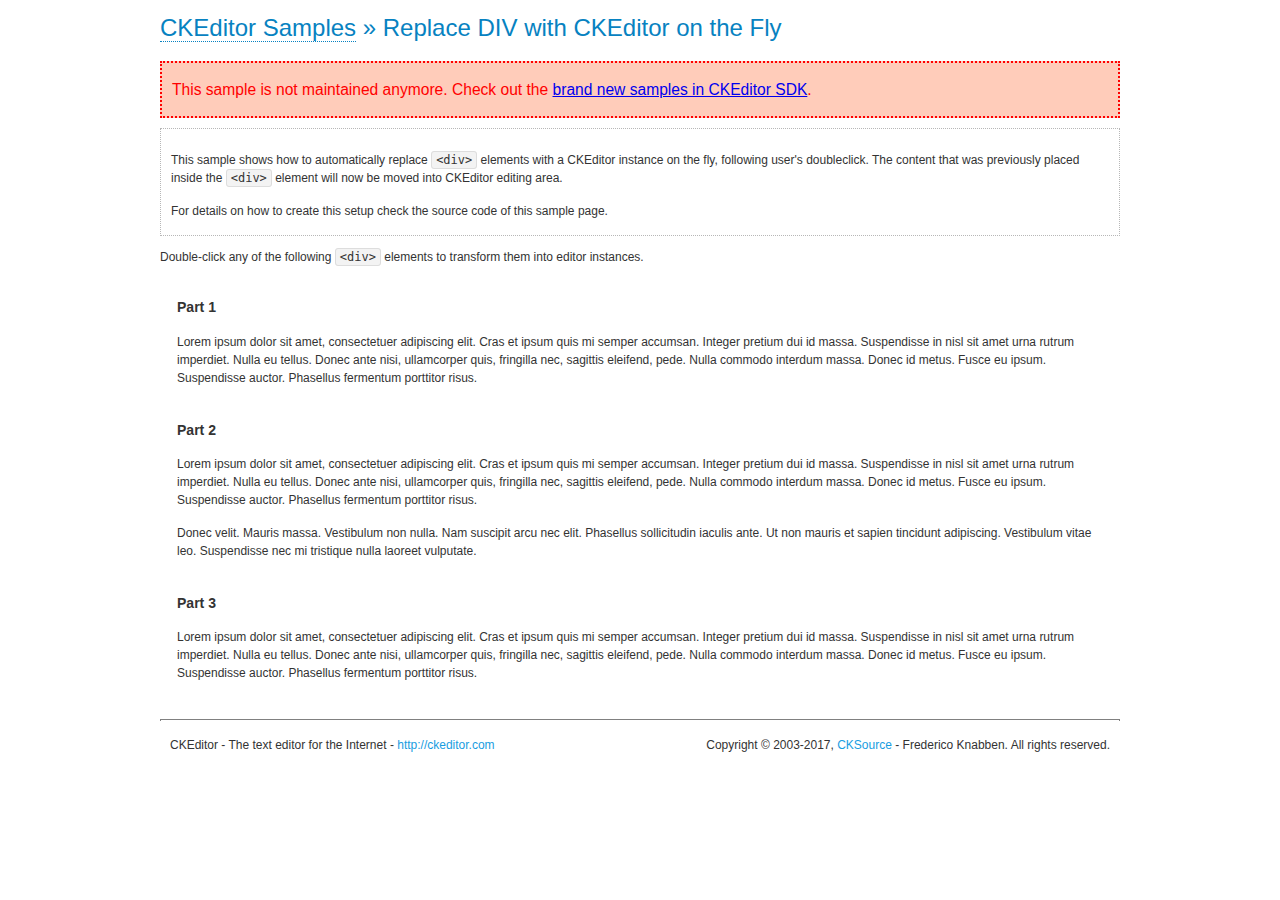
<file: Ajax en PHP/ckeditor/samples/old/divreplace.html>
<!DOCTYPE html>
<!--
Copyright (c) 2003-2017, CKSource - Frederico Knabben. All rights reserved.
For licensing, see LICENSE.md or http://ckeditor.com/license
-->
<html>
<head>
	<meta charset="utf-8">
	<title>Replace DIV &mdash; CKEditor Sample</title>
	<script src="../../ckeditor.js"></script>
	<link href="sample.css" rel="stylesheet">
	<style>

		div.editable
		{
			border: solid 2px transparent;
			padding-left: 15px;
			padding-right: 15px;
		}

		div.editable:hover
		{
			border-color: black;
		}

	</style>
	<script>

		// Uncomment the following code to test the "Timeout Loading Method".
		// CKEDITOR.loadFullCoreTimeout = 5;

		window.onload = function() {
			// Listen to the double click event.
			if ( window.addEventListener )
				document.body.addEventListener( 'dblclick', onDoubleClick, false );
			else if ( window.attachEvent )
				document.body.attachEvent( 'ondblclick', onDoubleClick );

		};

		function onDoubleClick( ev ) {
			// Get the element which fired the event. This is not necessarily the
			// element to which the event has been attached.
			var element = ev.target || ev.srcElement;

			// Find out the div that holds this element.
			var name;

			do {
				element = element.parentNode;
			}
			while ( element && ( name = element.nodeName.toLowerCase() ) &&
				( name != 'div' || element.className.indexOf( 'editable' ) == -1 ) && name != 'body' );

			if ( name == 'div' && element.className.indexOf( 'editable' ) != -1 )
				replaceDiv( element );
		}

		var editor;

		function replaceDiv( div ) {
			if ( editor )
				editor.destroy();

			editor = CKEDITOR.replace( div );
		}

	</script>
</head>
<body>
	<h1 class="samples">
		<a href="index.html">CKEditor Samples</a> &raquo; Replace DIV with CKEditor on the Fly
	</h1>
	<div class="warning deprecated">
		This sample is not maintained anymore. Check out the <a href="http://sdk.ckeditor.com/">brand new samples in CKEditor SDK</a>.
	</div>
	<div class="description">
		<p>
			This sample shows how to automatically replace <code>&lt;div&gt;</code> elements
			with a CKEditor instance on the fly, following user's doubleclick. The content
			that was previously placed inside the <code>&lt;div&gt;</code> element will now
			be moved into CKEditor editing area.
		</p>
		<p>
			For details on how to create this setup check the source code of this sample page.
		</p>
	</div>
	<p>
		Double-click any of the following <code>&lt;div&gt;</code> elements to transform them into
		editor instances.
	</p>
	<div class="editable">
		<h3>
			Part 1
		</h3>
		<p>
			Lorem ipsum dolor sit amet, consectetuer adipiscing elit. Cras et ipsum quis mi
			semper accumsan. Integer pretium dui id massa. Suspendisse in nisl sit amet urna
			rutrum imperdiet. Nulla eu tellus. Donec ante nisi, ullamcorper quis, fringilla
			nec, sagittis eleifend, pede. Nulla commodo interdum massa. Donec id metus. Fusce
			eu ipsum. Suspendisse auctor. Phasellus fermentum porttitor risus.
		</p>
	</div>
	<div class="editable">
		<h3>
			Part 2
		</h3>
		<p>
			Lorem ipsum dolor sit amet, consectetuer adipiscing elit. Cras et ipsum quis mi
			semper accumsan. Integer pretium dui id massa. Suspendisse in nisl sit amet urna
			rutrum imperdiet. Nulla eu tellus. Donec ante nisi, ullamcorper quis, fringilla
			nec, sagittis eleifend, pede. Nulla commodo interdum massa. Donec id metus. Fusce
			eu ipsum. Suspendisse auctor. Phasellus fermentum porttitor risus.
		</p>
		<p>
			Donec velit. Mauris massa. Vestibulum non nulla. Nam suscipit arcu nec elit. Phasellus
			sollicitudin iaculis ante. Ut non mauris et sapien tincidunt adipiscing. Vestibulum
			vitae leo. Suspendisse nec mi tristique nulla laoreet vulputate.
		</p>
	</div>
	<div class="editable">
		<h3>
			Part 3
		</h3>
		<p>
			Lorem ipsum dolor sit amet, consectetuer adipiscing elit. Cras et ipsum quis mi
			semper accumsan. Integer pretium dui id massa. Suspendisse in nisl sit amet urna
			rutrum imperdiet. Nulla eu tellus. Donec ante nisi, ullamcorper quis, fringilla
			nec, sagittis eleifend, pede. Nulla commodo interdum massa. Donec id metus. Fusce
			eu ipsum. Suspendisse auctor. Phasellus fermentum porttitor risus.
		</p>
	</div>
	<div id="footer">
		<hr>
		<p>
			CKEditor - The text editor for the Internet - <a class="samples" href="http://ckeditor.com/">http://ckeditor.com</a>
		</p>
		<p id="copy">
			Copyright &copy; 2003-2017, <a class="samples" href="http://cksource.com/">CKSource</a> - Frederico
			Knabben. All rights reserved.
		</p>
	</div>
</body>
</html>
</file>
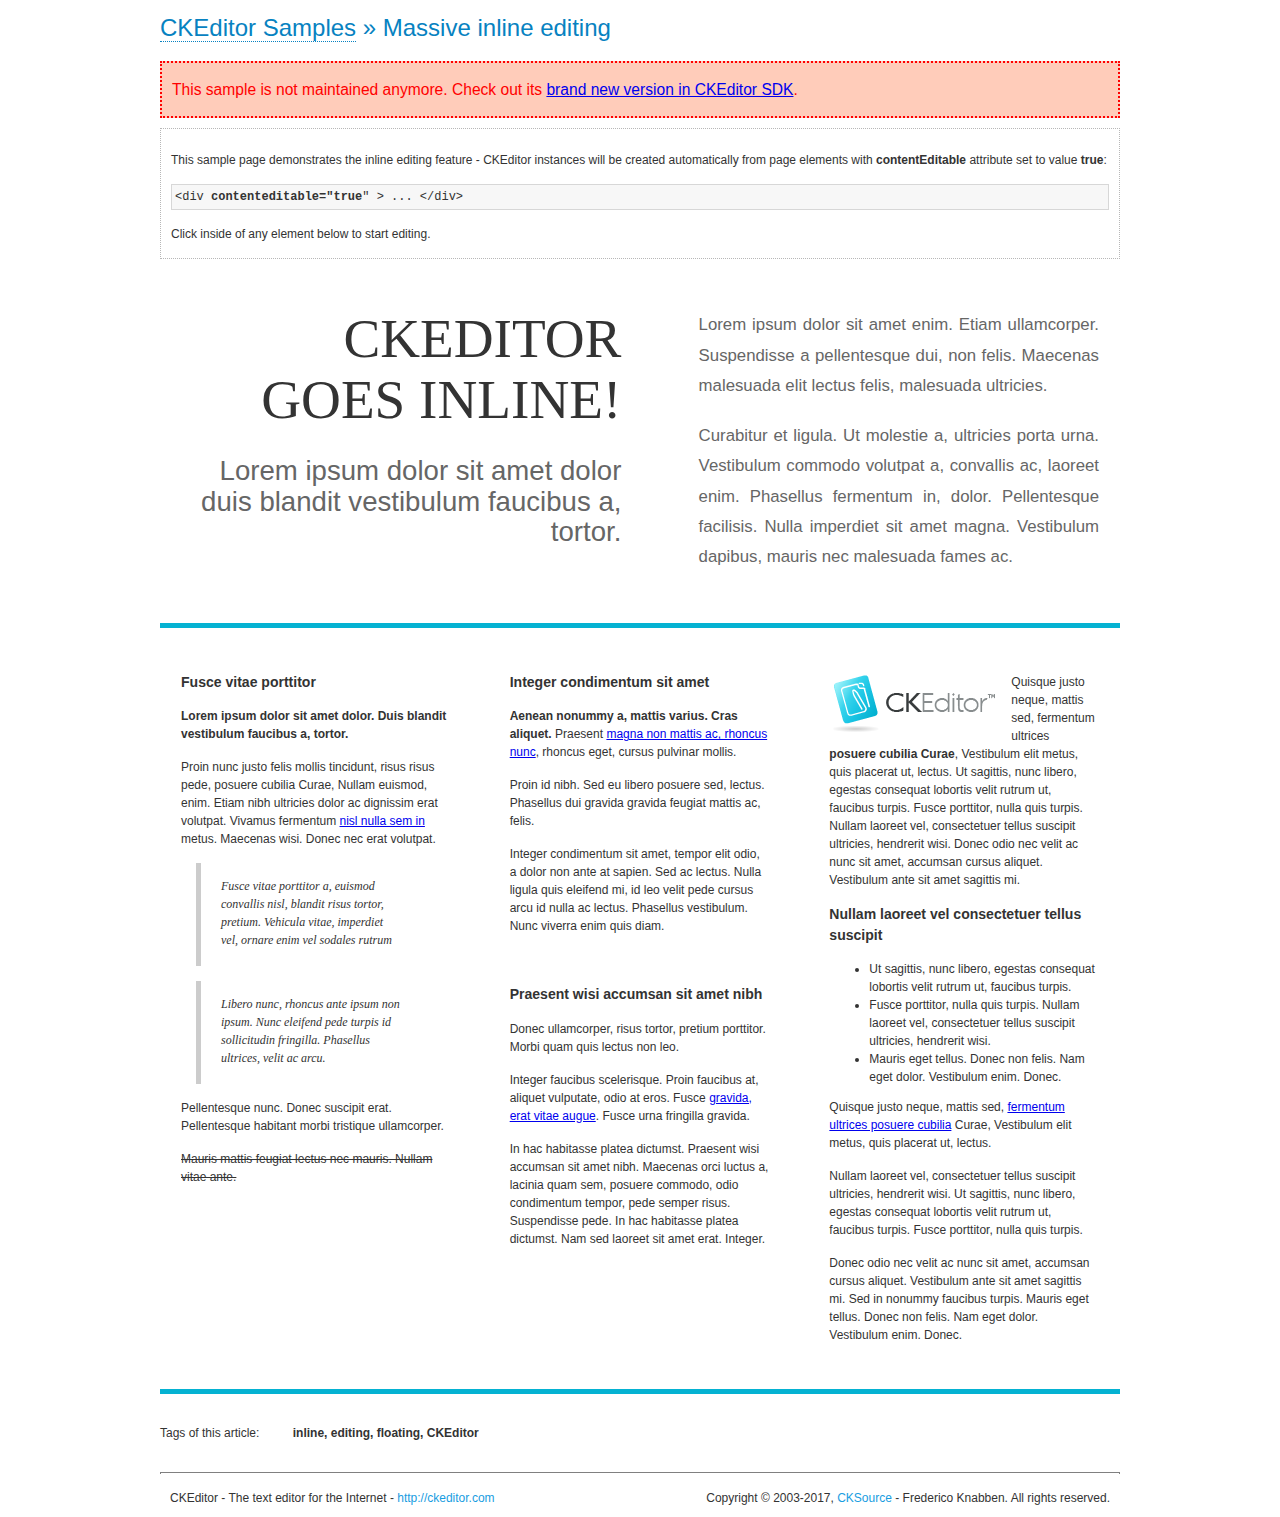
<file: Ajax en PHP/ckeditor/samples/old/inlineall.html>
<!DOCTYPE html>
<!--
Copyright (c) 2003-2017, CKSource - Frederico Knabben. All rights reserved.
For licensing, see LICENSE.md or http://ckeditor.com/license
-->
<html>
<head>
	<meta charset="utf-8">
	<title>Massive inline editing &mdash; CKEditor Sample</title>
	<script src="../../ckeditor.js"></script>
	<script>

		// This code is generally not necessary, but it is here to demonstrate
		// how to customize specific editor instances on the fly. This fits well
		// this demo because we have editable elements (like headers) that
		// require less features.

		// The "instanceCreated" event is fired for every editor instance created.
		CKEDITOR.on( 'instanceCreated', function( event ) {
			var editor = event.editor,
				element = editor.element;

			// Customize editors for headers and tag list.
			// These editors don't need features like smileys, templates, iframes etc.
			if ( element.is( 'h1', 'h2', 'h3' ) || element.getAttribute( 'id' ) == 'taglist' ) {
				// Customize the editor configurations on "configLoaded" event,
				// which is fired after the configuration file loading and
				// execution. This makes it possible to change the
				// configurations before the editor initialization takes place.
				editor.on( 'configLoaded', function() {

					// Remove unnecessary plugins to make the editor simpler.
					editor.config.removePlugins = 'colorbutton,find,flash,font,' +
						'forms,iframe,image,newpage,removeformat,' +
						'smiley,specialchar,stylescombo,templates';

					// Rearrange the layout of the toolbar.
					editor.config.toolbarGroups = [
						{ name: 'editing',		groups: [ 'basicstyles', 'links' ] },
						{ name: 'undo' },
						{ name: 'clipboard',	groups: [ 'selection', 'clipboard' ] },
						{ name: 'about' }
					];
				});
			}
		});

	</script>
	<link href="sample.css" rel="stylesheet">
	<style>

		/* The following styles are just to make the page look nice. */

		/* Workaround to show Arial Black in Firefox. */
		@font-face
		{
			font-family: 'arial-black';
			src: local('Arial Black');
		}

		*[contenteditable="true"]
		{
			padding: 10px;
		}

		#container
		{
			width: 960px;
			margin: 30px auto 0;
		}

		#header
		{
			overflow: hidden;
			padding: 0 0 30px;
			border-bottom: 5px solid #05B2D2;
			position: relative;
		}

		#headerLeft,
		#headerRight
		{
			width: 49%;
			overflow: hidden;
		}

		#headerLeft
		{
			float: left;
			padding: 10px 1px 1px;
		}

		#headerLeft h2,
		#headerLeft h3
		{
			text-align: right;
			margin: 0;
			overflow: hidden;
			font-weight: normal;
		}

		#headerLeft h2
		{
			font-family: "Arial Black",arial-black;
			font-size: 4.6em;
			line-height: 1.1;
			text-transform: uppercase;
		}

		#headerLeft h3
		{
			font-size: 2.3em;
			line-height: 1.1;
			margin: .2em 0 0;
			color: #666;
		}

		#headerRight
		{
			float: right;
			padding: 1px;
		}

		#headerRight p
		{
			line-height: 1.8;
			text-align: justify;
			margin: 0;
		}

		#headerRight p + p
		{
			margin-top: 20px;
		}

		#headerRight > div
		{
			padding: 20px;
			margin: 0 0 0 30px;
			font-size: 1.4em;
			color: #666;
		}

		#columns
		{
			color: #333;
			overflow: hidden;
			padding: 20px 0;
		}

		#columns > div
		{
			float: left;
			width: 33.3%;
		}

		#columns #column1 > div
		{
			margin-left: 1px;
		}

		#columns #column3 > div
		{
			margin-right: 1px;
		}

		#columns > div > div
		{
			margin: 0px 10px;
			padding: 10px 20px;
		}

		#columns blockquote
		{
			margin-left: 15px;
		}

		#tagLine
		{
			border-top: 5px solid #05B2D2;
			padding-top: 20px;
		}

		#taglist {
			display: inline-block;
			margin-left: 20px;
			font-weight: bold;
			margin: 0 0 0 20px;
		}

	</style>
</head>
<body>
<div>
	<h1 class="samples"><a href="index.html">CKEditor Samples</a> &raquo; Massive inline editing</h1>
	<div class="warning deprecated">
		This sample is not maintained anymore. Check out its <a href="http://sdk.ckeditor.com/samples/inline.html">brand new version in CKEditor SDK</a>.
	</div>
	<div class="description">
		<p>This sample page demonstrates the inline editing feature - CKEditor instances will be created automatically from page elements with <strong>contentEditable</strong> attribute set to value <strong>true</strong>:</p>
		<pre class="samples">&lt;div <strong>contenteditable="true</strong>" &gt; ... &lt;/div&gt;</pre>
		<p>Click inside of any element below to start editing.</p>
	</div>
</div>
<div id="container">
	<div id="header">
		<div id="headerLeft">
			<h2 id="sampleTitle" contenteditable="true">
				CKEditor<br> Goes Inline!
			</h2>
			<h3 contenteditable="true">
				Lorem ipsum dolor sit amet dolor duis blandit vestibulum faucibus a, tortor.
			</h3>
		</div>
		<div id="headerRight">
			<div contenteditable="true">
				<p>
					Lorem ipsum dolor sit amet enim. Etiam ullamcorper. Suspendisse a pellentesque dui, non felis. Maecenas malesuada elit lectus felis, malesuada ultricies.
				</p>
				<p>
					Curabitur et ligula. Ut molestie a, ultricies porta urna. Vestibulum commodo volutpat a, convallis ac, laoreet enim. Phasellus fermentum in, dolor. Pellentesque facilisis. Nulla imperdiet sit amet magna. Vestibulum dapibus, mauris nec malesuada fames ac.
				</p>
			</div>
		</div>
	</div>
	<div id="columns">
		<div id="column1">
			<div contenteditable="true">
				<h3>
					Fusce vitae porttitor
				</h3>
				<p>
					<strong>
						Lorem ipsum dolor sit amet dolor. Duis blandit vestibulum faucibus a, tortor.
					</strong>
				</p>
				<p>
					Proin nunc justo felis mollis tincidunt, risus risus pede, posuere cubilia Curae, Nullam euismod, enim. Etiam nibh ultricies dolor ac dignissim erat volutpat. Vivamus fermentum <a href="http://ckeditor.com/">nisl nulla sem in</a> metus. Maecenas wisi. Donec nec erat volutpat.
				</p>
				<blockquote>
					<p>
						Fusce vitae porttitor a, euismod convallis nisl, blandit risus tortor, pretium.
						Vehicula vitae, imperdiet vel, ornare enim vel sodales rutrum
					</p>
				</blockquote>
				<blockquote>
					<p>
						Libero nunc, rhoncus ante ipsum non ipsum. Nunc eleifend pede turpis id sollicitudin fringilla. Phasellus ultrices, velit ac arcu.
					</p>
				</blockquote>
				<p>Pellentesque nunc. Donec suscipit erat. Pellentesque habitant morbi tristique ullamcorper.</p>
				<p><s>Mauris mattis feugiat lectus nec mauris. Nullam vitae ante.</s></p>
			</div>
		</div>
		<div id="column2">
			<div contenteditable="true">
				<h3>
					Integer condimentum sit amet
				</h3>
				<p>
					<strong>Aenean nonummy a, mattis varius. Cras aliquet.</strong>
					Praesent <a href="http://ckeditor.com/">magna non mattis ac, rhoncus nunc</a>, rhoncus eget, cursus pulvinar mollis.</p>
				<p>Proin id nibh. Sed eu libero posuere sed, lectus. Phasellus dui gravida gravida feugiat mattis ac, felis.</p>
				<p>Integer condimentum sit amet, tempor elit odio, a dolor non ante at sapien. Sed ac lectus. Nulla ligula quis eleifend mi, id leo velit pede cursus arcu id nulla ac lectus. Phasellus vestibulum. Nunc viverra enim quis diam.</p>
			</div>
			<div contenteditable="true">
				<h3>
					Praesent wisi accumsan sit amet nibh
				</h3>
				<p>Donec ullamcorper, risus tortor, pretium porttitor. Morbi quam quis lectus non leo.</p>
				<p style="margin-left: 40px; ">Integer faucibus scelerisque. Proin faucibus at, aliquet vulputate, odio at eros. Fusce <a href="http://ckeditor.com/">gravida, erat vitae augue</a>. Fusce urna fringilla gravida.</p>
				<p>In hac habitasse platea dictumst. Praesent wisi accumsan sit amet nibh. Maecenas orci luctus a, lacinia quam sem, posuere commodo, odio condimentum tempor, pede semper risus. Suspendisse pede. In hac habitasse platea dictumst. Nam sed laoreet sit amet erat. Integer.</p>
			</div>
		</div>
		<div id="column3">
			<div contenteditable="true">
				<p>
					<img src="assets/inlineall/logo.png" alt="CKEditor logo" style="float:left">
				</p>
				<p>Quisque justo neque, mattis sed, fermentum ultrices <strong>posuere cubilia Curae</strong>, Vestibulum elit metus, quis placerat ut, lectus. Ut sagittis, nunc libero, egestas consequat lobortis velit rutrum ut, faucibus turpis. Fusce porttitor, nulla quis turpis. Nullam laoreet vel, consectetuer tellus suscipit ultricies, hendrerit wisi. Donec odio nec velit ac nunc sit amet, accumsan cursus aliquet. Vestibulum ante sit amet sagittis mi.</p>
				<h3>
					Nullam laoreet vel consectetuer tellus suscipit
				</h3>
				<ul>
					<li>Ut sagittis, nunc libero, egestas consequat lobortis velit rutrum ut, faucibus turpis.</li>
					<li>Fusce porttitor, nulla quis turpis. Nullam laoreet vel, consectetuer tellus suscipit ultricies, hendrerit wisi.</li>
					<li>Mauris eget tellus. Donec non felis. Nam eget dolor. Vestibulum enim. Donec.</li>
				</ul>
				<p>Quisque justo neque, mattis sed, <a href="http://ckeditor.com/">fermentum ultrices posuere cubilia</a> Curae, Vestibulum elit metus, quis placerat ut, lectus.</p>
				<p>Nullam laoreet vel, consectetuer tellus suscipit ultricies, hendrerit wisi. Ut sagittis, nunc libero, egestas consequat lobortis velit rutrum ut, faucibus turpis. Fusce porttitor, nulla quis turpis.</p>
				<p>Donec odio nec velit ac nunc sit amet, accumsan cursus aliquet. Vestibulum ante sit amet sagittis mi. Sed in nonummy faucibus turpis. Mauris eget tellus. Donec non felis. Nam eget dolor. Vestibulum enim. Donec.</p>
			</div>
		</div>
	</div>
	<div id="tagLine">
		Tags of this article:
		<p id="taglist" contenteditable="true">
			inline, editing, floating, CKEditor
		</p>
	</div>
</div>
<div id="footer">
	<hr>
	<p>
		CKEditor - The text editor for the Internet - <a class="samples" href="http://ckeditor.com/">
			http://ckeditor.com</a>
	</p>
	<p id="copy">
		Copyright &copy; 2003-2017, <a class="samples" href="http://cksource.com/">CKSource</a>
		- Frederico Knabben. All rights reserved.
	</p>
</div>
</body>
</html>
</file>
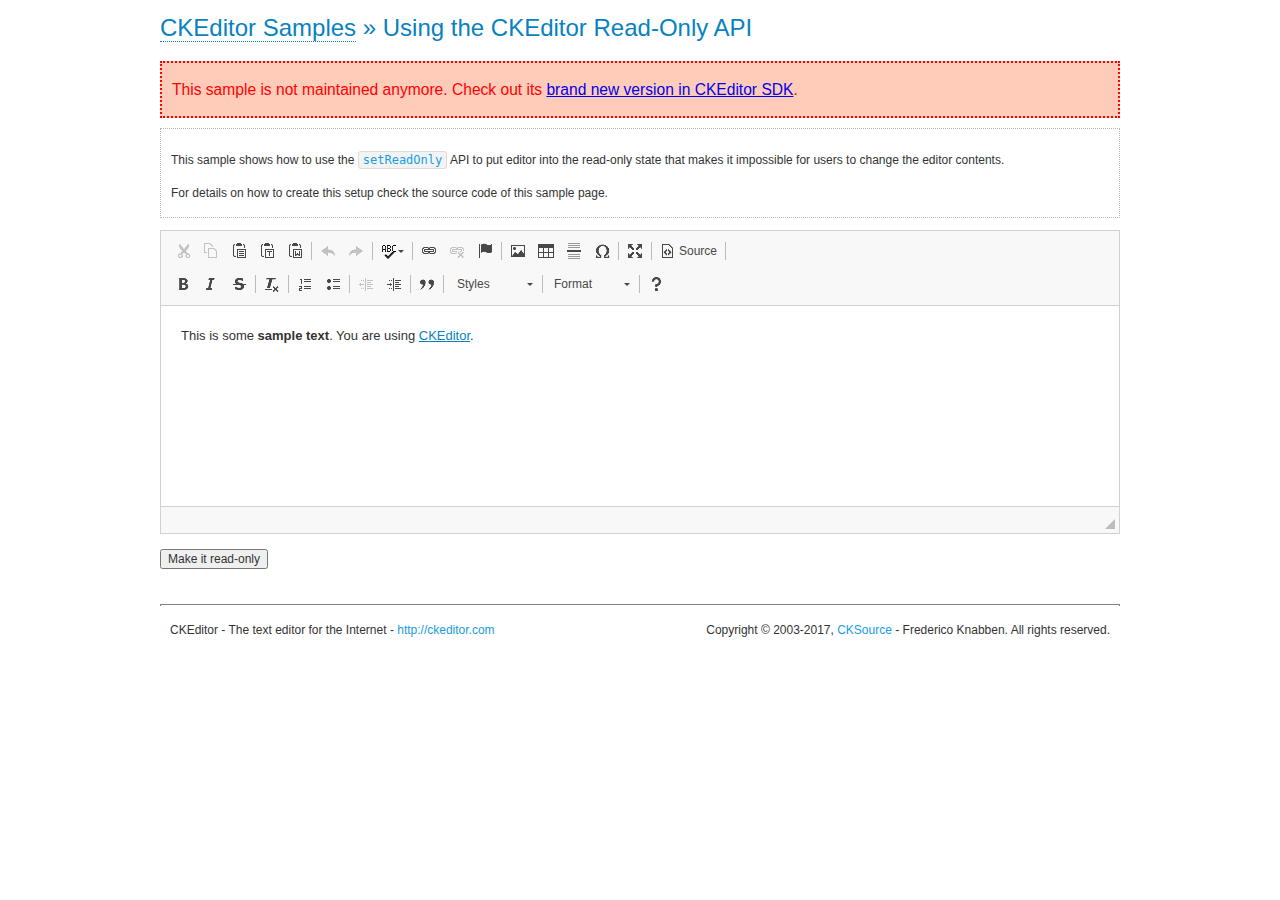
<file: Ajax en PHP/ckeditor/samples/old/readonly.html>
<!DOCTYPE html>
<!--
Copyright (c) 2003-2017, CKSource - Frederico Knabben. All rights reserved.
For licensing, see LICENSE.md or http://ckeditor.com/license
-->
<html>
<head>
	<meta charset="utf-8">
	<title>Using the CKEditor Read-Only API &mdash; CKEditor Sample</title>
	<script src="../../ckeditor.js"></script>
	<link rel="stylesheet" href="sample.css">
	<script>

		var editor;

		// The instanceReady event is fired, when an instance of CKEditor has finished
		// its initialization.
		CKEDITOR.on( 'instanceReady', function( ev ) {
			editor = ev.editor;

			// Show this "on" button.
			document.getElementById( 'readOnlyOn' ).style.display = '';

			// Event fired when the readOnly property changes.
			editor.on( 'readOnly', function() {
				document.getElementById( 'readOnlyOn' ).style.display = this.readOnly ? 'none' : '';
				document.getElementById( 'readOnlyOff' ).style.display = this.readOnly ? '' : 'none';
			});
		});

		function toggleReadOnly( isReadOnly ) {
			// Change the read-only state of the editor.
			// http://docs.ckeditor.com/#!/api/CKEDITOR.editor-method-setReadOnly
			editor.setReadOnly( isReadOnly );
		}

	</script>
</head>
<body>
	<h1 class="samples">
		<a href="index.html">CKEditor Samples</a> &raquo; Using the CKEditor Read-Only API
	</h1>
	<div class="warning deprecated">
		This sample is not maintained anymore. Check out its <a href="http://sdk.ckeditor.com/samples/readonly.html">brand new version in CKEditor SDK</a>.
	</div>
	<div class="description">
		<p>
			This sample shows how to use the
			<code><a class="samples" href="http://docs.ckeditor.com/#!/api/CKEDITOR.editor-method-setReadOnly">setReadOnly</a></code>
			API to put editor into the read-only state that makes it impossible for users to change the editor contents.
		</p>
		<p>
			For details on how to create this setup check the source code of this sample page.
		</p>
	</div>
	<form action="sample_posteddata.php" method="post">
		<p>
			<textarea class="ckeditor" id="editor1" name="editor1" cols="100" rows="10">&lt;p&gt;This is some &lt;strong&gt;sample text&lt;/strong&gt;. You are using &lt;a href="http://ckeditor.com/"&gt;CKEditor&lt;/a&gt;.&lt;/p&gt;</textarea>
		</p>
		<p>
			<input id="readOnlyOn" onclick="toggleReadOnly();" type="button" value="Make it read-only" style="display:none">
			<input id="readOnlyOff" onclick="toggleReadOnly( false );" type="button" value="Make it editable again" style="display:none">
		</p>
	</form>
	<div id="footer">
		<hr>
		<p>
			CKEditor - The text editor for the Internet - <a class="samples" href="http://ckeditor.com/">http://ckeditor.com</a>
		</p>
		<p id="copy">
			Copyright &copy; 2003-2017, <a class="samples" href="http://cksource.com/">CKSource</a> - Frederico
			Knabben. All rights reserved.
		</p>
	</div>
</body>
</html>
</file>
<file: Ajax en PHP/ckeditor/samples/css/samples.css>
/**
 * @license Copyright (c) 2003-2017, CKSource - Frederico Knabben. All rights reserved.
 * For licensing, see LICENSE.md or http://ckeditor.com/license
 */
@media (max-width: 900px) {
  .global-is-mobile-hidden {
    display: none !important;
  }
}
article,
aside,
details,
figcaption,
figure,
footer,
header,
hgroup,
main,
menu,
nav,
section {
  display: block;
}
body,
html {
  margin: 0;
  padding: 0;
  font: 16px / 1.8 Arial, 'Helvetica Neue', Helvetica, sans-serif;
  font-weight: 300;
  color: #575757;
}
.grid-width-10 {
  width: 10%;
}
.grid-width-20 {
  width: 20%;
}
.grid-width-30 {
  width: 30%;
}
.grid-width-40 {
  width: 40%;
}
.grid-width-50 {
  width: 50%;
}
.grid-width-60 {
  width: 60%;
}
.grid-width-70 {
  width: 70%;
}
.grid-width-80 {
  width: 80%;
}
.grid-width-90 {
  width: 90%;
}
.grid-width-100 {
  width: 100%;
}
@media (max-width: 900px) {
  .grid-width-10,
  .grid-width-20,
  .grid-width-30,
  .grid-width-40,
  .grid-width-50,
  .grid-width-60,
  .grid-width-70,
  .grid-width-80,
  .grid-width-90,
  .grid-width-100 {
    width: 100%;
  }
}
*[class*="grid-width"] {
  -webkit-box-sizing: border-box;
  -moz-box-sizing: border-box;
  box-sizing: border-box;
  padding-left: 4%;
  padding-right: 4%;
  float: left;
}
*[class*="grid-width"]:after,
.grid-container:after,
*[class*="grid-width"]:before,
.grid-container:before {
  content: '';
  display: block;
  overflow: hidden;
  visibility: hidden;
  font-size: 0;
  line-height: 0;
  width: 0;
  height: 0;
}
*[class*="grid-width"]:after,
.grid-container:after {
  clear: both;
}
.grid-container {
  -webkit-box-sizing: border-box;
  -moz-box-sizing: border-box;
  box-sizing: border-box;
  margin-left: auto;
  margin-right: auto;
}
.grid-container-nested *[class*="grid-width"]:first-child {
  padding-left: 0;
}
.grid-container-nested *[class*="grid-width"]:last-child {
  padding-right: 0;
}
@media (max-width: 900px) {
  .grid-container-nested *[class*="grid-width"]:first-child {
    padding-left: 4%;
  }
  .grid-container-nested *[class*="grid-width"]:last-child {
    padding-right: 4%;
  }
}
.header-a {
  min-height: 140px;
  overflow: hidden;
}
.header-a .header-a-logo {
  margin: 40px 0 0;
}
@media (max-width: 900px) {
  .header-a .header-a-logo {
    text-align: center;
  }
}
.header-a .header-a-logo img {
  border: transparent;
}
.navigation-a {
  height: 30px;
  background: #3D3D3D;
  position: absolute;
  left: 0;
  right: 0;
  top: 0;
  padding: 0;
  overflow: hidden;
}
@media (max-width: 900px) {
  .navigation-a {
    text-align: center;
  }
}
.navigation-a ul {
  list-style: none;
  margin: 0;
  overflow: hidden;
}
.navigation-a ul li,
.navigation-a ul li a {
  display: inline-block;
}
@media (max-width: 900px) {
  .navigation-a ul {
    width: auto;
    text-overflow: ellipsis;
    white-space: nowrap;
    display: inline-block;
    float: none;
  }
  .navigation-a ul:before,
  .navigation-a ul:after {
    display: none;
  }
}
.navigation-a ul.navigation-a-left {
  text-align: left;
}
@media (max-width: 900px) {
  .navigation-a ul.navigation-a-left {
    padding-right: 0;
  }
}
.navigation-a ul.navigation-a-right {
  text-align: right;
}
@media (max-width: 900px) {
  .navigation-a ul.navigation-a-right {
    padding-left: 23px;
  }
}
.navigation-a ul li + li {
  margin-left: 23px;
}
.navigation-a ul li a {
  font-size: 10px;
  font-size: 0.625rem;
  line-height: 18px;
  line-height: 1.13rem;
  line-height: 30px;
  float: left;
  color: #ddd;
  font-weight: bold;
  text-decoration: none;
  text-transform: uppercase;
}
.navigation-a ul li a:hover {
  cursor: pointer;
  color: #fff;
}
.icon-navigation-a-github:before,
.icon-navigation-a-github:after {
  background-image: url("[data-uri]");
}
.navigation-b {
  text-align: right;
  margin: 52px 0 0;
  overflow: visible;
}
@media (max-width: 900px) {
  .navigation-b {
    text-align: center;
    margin-top: 20px;
    padding: 0;
  }
}
.navigation-b ul {
  padding: 0;
  list-style: none;
  margin: 0;
  overflow: visible;
}
.navigation-b ul li,
.navigation-b ul li a {
  display: inline-block;
}
@media (max-width: 900px) {
  .navigation-b ul {
    display: table;
    width: 100%;
    padding-bottom: 1.5em;
  }
}
@media (max-width: 900px) {
  .navigation-b ul li {
    display: table-row;
  }
}
.navigation-b ul li + li {
  margin-left: 20px;
}
@media (max-width: 900px) {
  .navigation-b ul li + li {
    margin-left: 0;
  }
}
.navigation-b ul li a {
  -webkit-box-sizing: border-box;
  -moz-box-sizing: border-box;
  box-sizing: border-box;
  text-transform: uppercase;
  text-decoration: none;
  outline: none;
}
@media (max-width: 900px) {
  .navigation-b ul li a {
    width: 100%;
    -webkit-border-radius: 0;
    -webkit-background-clip: padding-box;
    -moz-border-radius: 0;
    -moz-background-clip: padding;
    border-radius: 0;
    background-clip: padding-box;
  }
}
.footer-a {
  font-size: 13px;
  font-size: 0.8125rem;
  line-height: 23.4px;
  line-height: 1.46rem;
  padding-top: 2.25em;
  padding-bottom: 2.25em;
  overflow: hidden;
  color: #8a8a8a;
}
.footer-a a {
  color: #27C0D8;
  text-decoration: none;
  border-bottom: 1px dotted #27C0D8;
}
.footer-a a:hover {
  color: #23adc2;
}
.footer-a p {
  margin: 0;
  display: inline-block;
  text-align: center;
}
.content {
  font-size: 14px;
  font-size: 0.875rem;
  line-height: 25.2px;
  line-height: 1.57rem;
  overflow: hidden;
  padding-top: 1.5em;
  padding-bottom: 1.5em;
}
.content p {
  margin: 0.75em 0;
}
.content ul,
.content ol,
.content pre,
.content blockquote,
.content textarea:not([class^="cke"]),
.content .cke {
  margin: 1.875em 0;
}
.content code,
.content kbd {
  -webkit-border-radius: 3px;
  -webkit-background-clip: padding-box;
  -moz-border-radius: 3px;
  -moz-background-clip: padding;
  border-radius: 3px;
  background-clip: padding-box;
  padding: 3px 4px;
}
.content pre,
.content code,
.content kbd,
.content blockquote {
  background: #f5f5f5;
}
.content blockquote,
.content pre {
  background: none;
  border-left: 4px solid #27C0D8;
  padding: 1.5em 2.25em;
}
.content p a,
.content ul a,
.content ol a,
.content blockquote a,
.content h1 a,
.content h2 a,
.content h3 a,
.content h4 a,
.content h5 a {
  color: #27C0D8;
  text-decoration: none;
  border-bottom: 1px dotted #27C0D8;
}
.content p a:hover,
.content ul a:hover,
.content ol a:hover,
.content blockquote a:hover,
.content h1 a:hover,
.content h2 a:hover,
.content h3 a:hover,
.content h4 a:hover,
.content h5 a:hover {
  color: #23adc2;
}
.content h1,
.content h2,
.content h3,
.content h4,
.content h5 {
  color: #000;
  font-weight: 100;
}
.content h1 code,
.content h2 code,
.content h3 code,
.content h4 code,
.content h5 code,
.content h1 kbd,
.content h2 kbd,
.content h3 kbd,
.content h4 kbd,
.content h5 kbd {
  font-size: inherit;
}
.content h1 a.content-heading-anchor,
.content h2 a.content-heading-anchor,
.content h3 a.content-heading-anchor,
.content h4 a.content-heading-anchor,
.content h5 a.content-heading-anchor {
  font-weight: 100;
  vertical-align: middle;
  opacity: 0;
  border: 0;
}
.content h1:hover a.content-heading-anchor,
.content h2:hover a.content-heading-anchor,
.content h3:hover a.content-heading-anchor,
.content h4:hover a.content-heading-anchor,
.content h5:hover a.content-heading-anchor {
  opacity: 1;
}
.content h1:target a,
.content h2:target a,
.content h3:target a,
.content h4:target a,
.content h5:target a {
  -webkit-animation: targetLinkOpacity 0.5s linear alternate;
  -moz-animation: targetLinkOpacity 0.5s linear alternate;
  -o-animation: targetLinkOpacity 0.5s linear alternate;
  animation: targetLinkOpacity 0.5s linear alternate;
  opacity: 1;
}
.content input,
.content select,
.content textarea:not([class^="cke"]) {
  -webkit-border-radius: 3px;
  -webkit-background-clip: padding-box;
  -moz-border-radius: 3px;
  -moz-background-clip: padding;
  border-radius: 3px;
  background-clip: padding-box;
  -webkit-box-shadow: inset 0 1px 1px rgba(0, 0, 0, 0.08);
  -moz-box-shadow: inset 0 1px 1px rgba(0, 0, 0, 0.08);
  box-shadow: inset 0 1px 1px rgba(0, 0, 0, 0.08);
  font: inherit;
  color: inherit;
  border: 1px solid #D9D9D9;
  padding: .2em .5em;
}
.content input:focus,
.content select:focus,
.content textarea:not([class^="cke"]):focus {
  border-color: #66afe9;
  outline: 0;
  -webkit-box-shadow: inset 0 1px 1px rgba(0, 0, 0, 0.08), 0 0 8px #93c6ef;
  -moz-box-shadow: inset 0 1px 1px rgba(0, 0, 0, 0.08), 0 0 8px #93c6ef;
  box-shadow: inset 0 1px 1px rgba(0, 0, 0, 0.08), 0 0 8px #93c6ef;
}
.content abbr {
  border-bottom: 1px dotted #666;
  cursor: pointer;
}
.content blockquote {
  font-style: italic;
  font-family: Georgia, Times, "Times New Roman", serif;
  font-size: 16px;
  font-size: 1rem;
  line-height: 28.8px;
  line-height: 1.8rem;
}
.content em {
  font-style: italic;
}
.content h1 {
  font-size: 36px;
  font-size: 2.25rem;
  line-height: 64.8px;
  line-height: 4.05rem;
  margin: 1.125em 0 0;
}
.content h2 {
  font-size: 27.2px;
  font-size: 1.7rem;
  line-height: 48.96px;
  line-height: 3.06rem;
  margin: 0.9em 0 0;
}
.content h3 {
  font-size: 24px;
  font-size: 1.5rem;
  line-height: 43.2px;
  line-height: 2.7rem;
  font-weight: 500;
  margin: 0.75em 0 0;
}
.content h4 {
  font-size: 19.2px;
  font-size: 1.2rem;
  line-height: 34.56px;
  line-height: 2.16rem;
  font-weight: 500;
  margin: 0.75em 0 0;
}
.content h5 {
  font-size: 17.6px;
  font-size: 1.1rem;
  line-height: 31.68px;
  line-height: 1.98rem;
  font-weight: 500;
  margin: 0.75em 0 0;
}
.content hr {
  border: 0;
  border-top: 4px solid #D9D9D9;
  margin: 1.5em 0;
}
.content input[type="text"] {
  height: 1.8em;
  line-height: 1.8em;
}
.content input[type="button"] {
  -webkit-appearance: button;
  -moz-appearance: button;
  appearance: button;
}
.content kbd {
  font-size: 12px;
  font-size: 0.75rem;
  line-height: 21.6px;
  line-height: 1.35rem;
  font-family: Arial, 'Helvetica Neue', Helvetica, sans-serif;
  padding: 2px 6px;
  -webkit-box-shadow: 0 0 4px #fff inset, 0 2px 0 #D9D9D9;
  -moz-box-shadow: 0 0 4px #fff inset, 0 2px 0 #D9D9D9;
  box-shadow: 0 0 4px #fff inset, 0 2px 0 #D9D9D9;
}
.content p img {
  vertical-align: middle;
}
.content p pre {
  padding: 1.5em;
}
.content pre {
  padding: 0;
  border: 0;
  tab-size: 4;
  -o-tab-size: 4;
  -moz-tab-size: 4;
}
.content pre,
.content code {
  font-size: 11.89px;
  font-size: 0.743rem;
  line-height: 21.4px;
  line-height: 1.34rem;
  font-family: Consolas, Menlo, Monaco, Lucida Console, Liberation Mono, DejaVu Sans Mono, Bitstream Vera Sans Mono, Courier New, monospace, serif;
}
.content pre a,
.content code a {
  border: 0;
}
.content pre code {
  padding: 0.75em;
  display: block;
}
.content strong {
  color: #000;
}
.content ul ul,
.content ol ul,
.content ul ol,
.content ol ol {
  margin: 0.75em 0;
}
.content ul li,
.content ol li {
  font-size: 14px;
  font-size: 0.875rem;
  line-height: 30.24px;
  line-height: 1.89rem;
}
.content textarea:not([class^="cke"]) {
  width: 100%;
}
.content div.todo {
  border: 2px dotted #444;
  padding: 10px;
  margin: 60px 0 10px 0;
  /* Remove me some day */
}
.content div.todo:before {
  content: "TODO";
  font-weight: bold;
}
body a.button-a,
body button.button-a,
body input.button-a {
  -webkit-border-radius: 3px;
  -webkit-background-clip: padding-box;
  -moz-border-radius: 3px;
  -moz-background-clip: padding;
  border-radius: 3px;
  background-clip: padding-box;
  font-size: 14px;
  font-size: 0.875rem;
  line-height: 25.2px;
  line-height: 1.57rem;
  height: 36px;
  line-height: 36px;
  padding: 0 1.1em;
  font-weight: 700;
  color: #3e3e3e;
  white-space: nowrap;
  text-decoration: none;
  display: inline-block;
  cursor: pointer;
  border: 0;
  vertical-align: middle;
  margin: 1px 0;
  background: transparent;
}
body a.button-a.icon-pos-left,
body button.button-a.icon-pos-left,
body input.button-a.icon-pos-left {
  padding-left: .8em;
}
body a.button-a.icon-pos-right,
body button.button-a.icon-pos-right,
body input.button-a.icon-pos-right {
  padding-right: .8em;
}
body a.button-a.button-a-no-text,
body button.button-a.button-a-no-text,
body input.button-a.button-a-no-text {
  -webkit-border-radius: 100px;
  -webkit-background-clip: padding-box;
  -moz-border-radius: 100px;
  -moz-background-clip: padding;
  border-radius: 100px;
  background-clip: padding-box;
  width: 36px;
  padding: 0;
  text-indent: -999px;
  overflow: hidden;
  position: relative;
  text-align: center;
}
body a.button-a.button-a-no-text:before,
body button.button-a.button-a-no-text:before,
body input.button-a.button-a-no-text:before {
  position: absolute;
  left: 50%;
  top: 50%;
  margin: -9px 0 0 -9px;
}
@media (max-width: 900px) {
  body a.button-a.button-a-mobile-collapsed,
  body button.button-a.button-a-mobile-collapsed,
  body input.button-a.button-a-mobile-collapsed {
    -webkit-border-radius: 100px;
    -webkit-background-clip: padding-box;
    -moz-border-radius: 100px;
    -moz-background-clip: padding;
    border-radius: 100px;
    background-clip: padding-box;
    width: 36px;
    padding: 0;
    text-indent: -999px;
    overflow: hidden;
    position: relative;
    text-align: center;
  }
  body a.button-a.button-a-mobile-collapsed:before,
  body button.button-a.button-a-mobile-collapsed:before,
  body input.button-a.button-a-mobile-collapsed:before {
    position: absolute;
    left: 50%;
    top: 50%;
    margin: -9px 0 0 -9px;
  }
  body a.button-a.button-a-mobile-collapsed:before,
  body button.button-a.button-a-mobile-collapsed:before,
  body input.button-a.button-a-mobile-collapsed:before {
    position: absolute;
    left: 50%;
    top: 50%;
    margin: -9px 0 0 -9px;
  }
}
body a.button-a:active,
body button.button-a:active,
body input.button-a:active,
body a.button-a:hover,
body button.button-a:hover,
body input.button-a:hover {
  color: #fff;
  background: #23adc2;
}
body a.button-a:focus,
body button.button-a:focus,
body input.button-a:focus {
  border-color: #66afe9;
  outline: 0;
  -webkit-box-shadow: inset 0 1px 1px rgba(0, 0, 0, 0.075), 0 0 8px #93c6ef;
  -moz-box-shadow: inset 0 1px 1px rgba(0, 0, 0, 0.075), 0 0 8px #93c6ef;
  box-shadow: inset 0 1px 1px rgba(0, 0, 0, 0.075), 0 0 8px #93c6ef;
}
body a.button-a-soft,
body button.button-a-soft,
body input.button-a-soft {
  background: #e7e7e7;
}
body a.button-a-soft:active,
body button.button-a-soft:active,
body input.button-a-soft:active,
body a.button-a-soft:hover,
body button.button-a-soft:hover,
body input.button-a-soft:hover {
  color: #3e3e3e;
  background: #cecece;
}
body a.button-a-background,
body button.button-a-background,
body input.button-a-background,
body a.navigation-b ul li a:hover,
body button.navigation-b ul li a:hover,
body input.navigation-b ul li a:hover {
  color: #fff;
  background: #27C0D8;
}
body a.button-a-background:active,
body button.button-a-background:active,
body input.button-a-background:active,
body a.button-a-background:hover,
body button.button-a-background:hover,
body input.button-a-background:hover,
body a.navigation-b ul li a:hover:active,
body button.navigation-b ul li a:hover:active,
body input.navigation-b ul li a:hover:active,
body a.navigation-b ul li a:hover:hover,
body button.navigation-b ul li a:hover:hover,
body input.navigation-b ul li a:hover:hover {
  color: #fff;
  background: #23adc2;
}
.balloon-a {
  font-size: 12px;
  font-size: 0.75rem;
  line-height: 21.6px;
  line-height: 1.35rem;
  -webkit-border-radius: 3px;
  -webkit-background-clip: padding-box;
  -moz-border-radius: 3px;
  -moz-background-clip: padding;
  border-radius: 3px;
  background-clip: padding-box;
  border-bottom: 3px solid #d4d4d4;
  background: #ebebeb;
  display: inline-block;
  white-space: nowrap;
  padding: .4em 1.2em .2em;
  font-weight: 700;
  position: relative;
  z-index: 1000;
  text-transform: none;
  color: #575757;
}
.balloon-a:hover {
  color: #575757;
}
.balloon-a:before {
  content: '';
  width: 0;
  height: 0;
  border-style: solid;
  position: absolute;
}
.balloon-a-ne:before,
.balloon-a-nw:before {
  top: -13px;
  border-width: 0 9px 15.6px 9px;
  border-color: transparent transparent #ebebeb transparent;
}
.balloon-a-se:before,
.balloon-a-sw:before {
  bottom: -13px;
  border-width: 15.6px 9px 0 9px;
  border-color: #ebebeb transparent transparent transparent;
}
.balloon-a-nw:before,
.balloon-a-sw:before {
  left: 20px;
}
.balloon-a-ne:before,
.balloon-a-se:before {
  right: 20px;
}
.icon-pos-left:before,
.icon-pos-right:after {
  content: '';
  display: inline-block;
  width: 18px;
  height: 18px;
  vertical-align: middle;
  background-repeat: no-repeat;
}
.icon-pos-left:before {
  margin-right: 10px;
}
.icon-pos-right:after {
  margin-left: 10px;
}
.icon-download:before,
.icon-download:after {
  background-image: url("[data-uri]");
}
.icon-question-mark:before,
.icon-question-mark:after {
  background-image: url("[data-uri]");
}
.icon-close:before,
.icon-close:after {
  background-image: url("[data-uri]");
}
.ie8 .switch > * {
  vertical-align: middle;
}
.ie8 .switch input[type="radio"] {
  margin: 0 0.25em;
  display: inline-block;
}
.ie8 .switch label {
  margin-left: 0 !important;
  margin-right: 0 !important;
}
.ie8 .switch label[data-for="1"] {
  float: left;
}
.ie8 .switch label[data-for="2"] {
  float: right;
}
.ie8 .switch .switch-inner {
  display: none;
}
.switch {
  font-size: 14px;
  font-size: 0.875rem;
  line-height: 25.2px;
  line-height: 1.57rem;
  font-weight: bold;
  background-color: #27C0D8;
  overflow: hidden;
  display: inline-block;
  padding: 0.75em 0.25em;
  color: #fff;
  -webkit-border-radius: 3px;
  -webkit-background-clip: padding-box;
  -moz-border-radius: 3px;
  -moz-background-clip: padding;
  border-radius: 3px;
  background-clip: padding-box;
  position: relative;
}
.switch input[type="radio"] {
  display: none;
}
.switch label {
  position: relative;
  z-index: 2;
  float: left;
  cursor: pointer;
  padding: 0 0.75em;
}
.switch label:hover {
  text-decoration: underline;
}
.switch .switch-inner {
  float: left;
  background-color: #FFF;
  height: 1.5em;
  width: 4.125em;
  padding: 2px;
  margin: 0 0.25em;
  -webkit-border-radius: 5.5px;
  -webkit-background-clip: padding-box;
  -moz-border-radius: 5.5px;
  -moz-background-clip: padding;
  border-radius: 5.5px;
  background-clip: padding-box;
}
.switch .switch-inner .handler {
  overflow: hidden;
  position: relative;
  display: block;
  height: 1.5em;
  width: 1.5em;
  background: #25b4cb;
  -webkit-border-radius: 4.5px;
  -webkit-background-clip: padding-box;
  -moz-border-radius: 4.5px;
  -moz-background-clip: padding;
  border-radius: 4.5px;
  background-clip: padding-box;
}
.switch .switch-inner .handler:before {
  content: '';
  display: block;
  position: absolute;
  top: 0;
  right: 0;
  bottom: 3px;
  left: 0;
  background-color: #34c4da;
  -webkit-border-bottom-left-radius: 4.5px;
  -moz-border-radius-bottomleft: 4.5px;
  border-bottom-left-radius: 4.5px;
  -webkit-border-bottom-right-radius: 4.5px;
  -webkit-background-clip: padding-box;
  -moz-border-radius-bottomright: 4.5px;
  -moz-background-clip: padding;
  border-bottom-right-radius: 4.5px;
  background-clip: padding-box;
}
.switch:hover .switch-inner .handler:before {
  background: #45c9dd;
}
.switch input[data-num="2"]:checked ~ .switch-inner > .handler {
  margin-left: auto;
}
.switch input[data-num="2"]:checked ~ label[data-for="1"] {
  padding-right: 5.125em;
  margin-right: -4.375em;
}
.switch input[data-num="1"]:checked ~ label[data-for="2"] {
  padding-left: 5.125em;
  margin-left: -4.375em;
}
.toggler {
  -webkit-user-select: none;
  -moz-user-select: none;
  -ms-user-select: none;
  user-select: none;
}
.toggler label {
  cursor: pointer;
}
.toggler [data-collapse] {
  display: inherit;
}
.toggler [data-expand] {
  display: none;
}
.toggler.collapsed [data-collapse] {
  display: none;
}
.toggler.collapsed [data-expand] {
  display: inherit;
}
.toggler-container {
  overflow: hidden;
}
.toggler-container.collapsed {
  height: 0;
}
.icon-toggler-expanded:before,
.icon-toggler-collapsed:before,
.icon-toggler-expanded:after,
.icon-toggler-collapsed:after {
  background-image: url("[data-uri]");
}
.icon-toggler-expanded.icon-light:before,
.icon-toggler-collapsed.icon-light:before,
.icon-toggler-expanded.icon-light:after,
.icon-toggler-collapsed.icon-light:after {
  background-image: url("[data-uri]");
}
.icon-toggler-expanded:before,
.icon-toggler-expanded:after {
  background-position: top left;
}
.icon-toggler-collapsed:before,
.icon-toggler-collapsed:after {
  background-position: bottom left;
}
.modal {
  padding: 20px;
  border-radius: 3px;
  background-color: white;
  max-width: 700px;
  -webkit-box-sizing: border-box;
  -moz-box-sizing: border-box;
  box-sizing: border-box;
  width: 80% !important;
  top: 50% !important;
  -webkit-transform: translate(-50%, -50%) !important;
  -moz-transform: translate(-50%, -50%) !important;
  -o-transform: translate(-50%, -50%) !important;
  -ms-transform: translate(-50%, -50%) !important;
  transform: translate(-50%, -50%) !important;
}
.modal-close {
  -webkit-border-radius: 100px;
  -webkit-background-clip: padding-box;
  -moz-border-radius: 100px;
  -moz-background-clip: padding;
  border-radius: 100px;
  background-clip: padding-box;
  cursor: pointer;
  height: 18px;
  width: 18px;
  position: absolute;
  top: 10px;
  right: 10px;
  font-size: 17px;
  text-align: center;
  line-height: 19px;
  background: #cccccc;
}
main .grid-container,
header .grid-container,
.navigation-a > div,
footer > div {
  max-width: 968px;
}
.header-a {
  margin-top: 30px;
}
.footer-a {
  border-top: 1px solid #D9D9D9;
}
.adjoined-top {
  background-color: #27C0D8;
  color: #fff;
}
.adjoined-top .content h1,
.adjoined-top .content h2,
.adjoined-top .content h3,
.adjoined-top .content h4,
.adjoined-top .content h5 {
  color: #fff;
}
.adjoined-top .content p {
  font-size: 18px;
  font-size: 1.125rem;
  line-height: 32.4px;
  line-height: 2.02rem;
  font-weight: 100;
}
.adjoined-top .content p a {
  text-decoration: none;
  border-bottom: 1px dotted #fff;
  color: inherit;
}
.adjoined-top .content p a:hover {
  color: #e6e6e6;
}
.adjoined-top .content button {
  color: #fff;
}
.adjoined-top .content strong {
  color: #fff;
}
.adjoined-top .content code {
  font-size: inherit;
  color: #27C0D8;
}
.adjoined-bottom {
  position: relative;
}
.adjoined-bottom:before {
  z-index: -1;
  content: '';
  background: #27C0D8;
  position: absolute;
  top: 0;
  left: 0;
  right: 0;
  height: 50%;
}
main .grid-container,
header .grid-container,
.navigation-a > div,
footer > div {
  max-width: 1052px;
}
main .grid-container.freed-width {
  max-width: none;
}
.switch {
  background: #25b4cb;
  float: right;
  overflow: visible;
}
.switch .balloon-a {
  position: absolute;
  top: -40px;
  right: 50%;
  margin-right: -15px;
  background: #FFEFC1;
  border-bottom-color: #DCDCA4;
}
.switch .balloon-a:before {
  border-color: #FFEFC1 transparent transparent transparent;
}
#toolbar .editors-container {
  overflow: hidden;
  height: 0;
  transition: height 200ms;
}
#toolbar .editors-container.active {
  height: auto;
}
#main #editor {
  background: #FFF;
  padding: 2% 4%;
  border: dashed 5px #27C0D8;
}
#main .adjoined-top:before {
  height: 335px;
}
#toolbar .adjoined-top:before {
  height: 219px;
}
#toolbar .adjoined-top .grid-container-nested {
  height: 147px;
}
.content .grid-switch-magic {
  margin: 3.5em 0 0;
}
#info-box {
  padding-bottom: 0;
}
#info-box > div {
  width: 100%;
  text-align: right;
}
#info-box > div .toggler {
  padding-right: 0;
}
#info-box > div .toggler:hover {
  background: transparent;
  color: #000;
}
#info-box > div .toggler:hover > label {
  text-decoration: underline;
}
#info-box > div h2 {
  float: left;
  margin-top: 0;
}
#info-box > div#instructions-container {
  text-align: left;
}
#toolbarModifierWrapper {
  overflow: hidden;
  height: 0;
  opacity: 0;
  transition: height 200ms;
}
#toolbarModifierWrapper.active {
  height: auto;
  opacity: 1;
}
header {
  overflow: visible;
}
header div.grid-container {
  overflow: visible;
}
header .navigation-b {
  overflow: visible;
}
header .navigation-b ul {
  overflow: visible;
}
header .navigation-b a {
  position: relative;
}
header .balloon-a {
  position: absolute;
  top: 48px;
  left: 50%;
  margin-left: -35px;
}
@media (max-width: 1140px) {
  header .balloon-a {
    left: auto;
    margin-left: auto;
    right: 50%;
    margin-right: -35px;
  }
  header .balloon-a:before {
    left: auto;
    right: 22px;
  }
}
@media (max-width: 900px) {
  header .balloon-a {
    display: none;
  }
}
#toolbar .cke_toolbar {
  pointer-events: none;
  -webkit-user-select: none;
  -moz-user-select: none;
  -ms-user-select: none;
  user-select: none;
  cursor: default;
}
.some-toolbar-active .cke_toolbar {
  zoom: 1;
  filter: alpha(opacity=50);
  -webkit-opacity: 0.5;
  -moz-opacity: 0.5;
  opacity: 0.5;
}
.cke_toolbar.active {
  position: relative;
  zoom: 1;
  filter: alpha(opacity=100);
  -webkit-opacity: 1;
  -moz-opacity: 1;
  opacity: 1;
}
.cke_toolbar.active:after {
  content: '';
  display: block;
  position: absolute;
  top: 0;
  right: 6px;
  bottom: 5px;
  left: 0;
  -webkit-border-radius: 5px;
  -webkit-background-clip: padding-box;
  -moz-border-radius: 5px;
  -moz-background-clip: padding;
  border-radius: 5px;
  background-clip: padding-box;
  -webkit-box-shadow: 0px 0px 15px 3px #fff4b0;
  -moz-box-shadow: 0px 0px 15px 3px #fff4b0;
  box-shadow: 0px 0px 15px 3px #fff4b0;
}
.cke_toolbar.active .cke_toolgroup {
  -webkit-box-shadow: none;
  -moz-box-shadow: none;
  box-shadow: none;
  border-color: #e3c300;
}
.cke_toolbar.active .cke_combo,
.cke_toolbar.active .cke_toolgroup {
  position: relative;
  z-index: 2;
}
.cke_toolbar.active .cke_combo_button {
  -webkit-box-shadow: none;
  -moz-box-shadow: none;
  box-shadow: none;
}
.unselectable {
  -webkit-user-select: none;
  -moz-user-select: none;
  -ms-user-select: none;
  user-select: none;
}
.toolbar {
  padding: 5px 0;
  margin-bottom: 2.4em;
  overflow: hidden;
  background: #fff;
}
.toolbar button.button-a.cke_button {
  cursor: pointer;
  display: inline-block;
  padding: 4px 6px;
  outline: 0;
  border: 1px solid #a6a6a6;
}
.toolbar button.button-a.hidden {
  display: none;
}
.toolbar button.button-a.left {
  float: left;
  margin-right: 8px;
}
.toolbar button.button-a.right {
  float: right;
  margin-left: 8px;
}
.toolbar button.button-a .highlight {
  color: #ffefc1;
}
.configContainer.hidden,
.toolbarModifier.hidden,
.toolbarModifier-hints.hidden {
  display: none;
}
.toolbarModifier :focus,
.toolbar button:focus,
.configContainer textarea.configCode:focus {
  outline: none;
}
div.toolbarModifier {
  padding: 0;
  overflow: hidden;
  width: 100%;
  position: relative;
  display: table;
  border-collapse: collapse;
}
div.toolbarModifier ::-moz-focus-inner {
  border: 0;
}
div.toolbarModifier .empty {
  display: none;
}
div.toolbarModifier.empty-visible .empty {
  display: table-row;
  zoom: 1;
  filter: alpha(opacity=60);
  -webkit-opacity: 0.6;
  -moz-opacity: 0.6;
  opacity: 0.6;
}
div.toolbarModifier .empty > p {
  line-height: 31px;
}
div.toolbarModifier > ul {
  padding: 0;
  margin: 0;
  border-top: 1px solid #ccc;
  width: 100%;
}
div.toolbarModifier > ul[data-type="table-header"] {
  display: table-header-group;
}
div.toolbarModifier > ul[data-type="table-body"] {
  display: table-row-group;
}
div.toolbarModifier > ul p {
  padding: 0;
  margin: 0;
}
div.toolbarModifier > ul > li {
  display: table-row;
}
div.toolbarModifier > ul > li[data-type="header"] {
  font-weight: bold;
  user-select: none;
  cursor: default;
}
div.toolbarModifier > ul > li[data-type="group"],
div.toolbarModifier > ul > li[data-type="separator"] {
  border-bottom: 1px solid #ccc;
}
div.toolbarModifier > ul > li[data-type="subgroup"] {
  border-top: 1px solid #eee;
}
div.toolbarModifier > ul > li[data-type="subgroup"]:first-child {
  border-top: none;
}
div.toolbarModifier > ul > li[data-type="group"].active,
div.toolbarModifier > ul > li[data-type="group"]:hover,
div.toolbarModifier > ul > li[data-type="separator"].active,
div.toolbarModifier > ul > li[data-type="separator"]:hover {
  overflow: hidden;
  z-index: 2;
}
div.toolbarModifier > ul > li[data-type="group"].active,
div.toolbarModifier > ul > li[data-type="separator"].active,
div.toolbarModifier > ul > li[data-type="group"].active:hover,
div.toolbarModifier > ul > li[data-type="separator"].active:hover {
  background: #f0fafb;
}
div.toolbarModifier > ul > li[data-type="group"]:hover,
div.toolbarModifier > ul > li[data-type="separator"]:hover {
  background: #fffbe3;
}
div.toolbarModifier > ul > li[data-type="separator"] {
  background: #f5f5f5;
}
div.toolbarModifier > ul > li[data-type="separator"]:after {
  content: '';
  width: 100%;
}
div.toolbarModifier > ul > li[data-type="separator"] > p {
  padding: 2px 5px;
}
div.toolbarModifier > ul > li > p,
div.toolbarModifier > ul > li > ul {
  display: table-cell;
  vertical-align: middle;
}
div.toolbarModifier > ul > li p {
  padding-left: 5px;
  min-width: 200px;
}
div.toolbarModifier > ul > li p span {
  white-space: nowrap;
  cursor: default;
}
div.toolbarModifier > ul > li p span button {
  font-size: 12.666px;
  margin-right: 5px;
  cursor: pointer;
  background: #fff;
  -webkit-border-radius: 5px;
  -webkit-background-clip: padding-box;
  -moz-border-radius: 5px;
  -moz-background-clip: padding;
  border-radius: 5px;
  background-clip: padding-box;
  border: 1px solid #bbb;
  padding: 0 7px;
  line-height: 12px;
  height: 20px;
}
div.toolbarModifier > ul > li p span button:not(.disabled):hover,
div.toolbarModifier > ul > li p span button:not(.disabled):focus {
  color: #fff;
  background-color: #454545;
  border-color: transparent;
}
div.toolbarModifier > ul > li p span button.move.disabled {
  cursor: default;
  zoom: 1;
  filter: alpha(opacity=20);
  -webkit-opacity: 0.2;
  -moz-opacity: 0.2;
  opacity: 0.2;
}
div.toolbarModifier > ul > li ul {
  border-collapse: collapse;
  padding: 0;
  width: 100%;
}
div.toolbarModifier > ul > li ul li {
  display: table-row;
  list-style-type: none;
  line-height: 1;
}
div.toolbarModifier > ul > li ul li[data-type="subgroup"] {
  border-top: 1px solid #ddd;
}
div.toolbarModifier > ul > li ul li[data-type="subgroup"]:first-child {
  border-top: 0;
}
div.toolbarModifier > ul > li ul li[data-type="subgroup"] [data-type="button"] {
  -webkit-border-radius: 3px;
  -webkit-background-clip: padding-box;
  -moz-border-radius: 3px;
  -moz-background-clip: padding;
  border-radius: 3px;
  background-clip: padding-box;
  padding: 0 2px;
}
div.toolbarModifier > ul > li ul li[data-type="subgroup"] [data-type="button"]:focus {
  background: rgba(0, 0, 0, 0.04);
}
div.toolbarModifier > ul > li ul li[data-type="subgroup"] [data-type="button"] input {
  vertical-align: middle;
}
div.toolbarModifier > ul > li ul li > p,
div.toolbarModifier > ul > li ul li > ul {
  display: table-cell;
  vertical-align: middle;
}
div.toolbarModifier > ul > li ul li ul {
  padding: 0;
}
div.toolbarModifier > ul > li ul li ul li {
  padding: 0;
  display: inline-block;
  cursor: pointer;
  margin: 2px 5px 2px 0;
}
div.toolbarModifier > ul > li ul li ul li .cke_combo_text {
  cursor: pointer;
  white-space: nowrap;
}
div.toolbarModifier > ul > li ul li ul li .cke_toolgroup,
div.toolbarModifier > ul > li ul li ul li .cke_combo_button {
  cursor: pointer;
  margin: 0;
  vertical-align: middle;
  border: 1px solid #ddd;
  font-size: 11.41px;
  font-size: 0.713rem;
  line-height: 20.54px;
  line-height: 1.28rem;
}
div.toolbarModifier > .codemirror-wrapper {
  overflow-y: auto;
}
div.toolbarModifier-hints {
  float: right;
  width: 350px;
  min-width: 150px;
  overflow-y: auto;
  margin-left: 1.5em;
}
div.toolbarModifier-hints h3 {
  font-size: 18.08px;
  font-size: 1.13rem;
  line-height: 32.54px;
  line-height: 2.03rem;
  padding: 0.36em 1.5em;
  background: #f5f5f5;
  border-bottom: 1px solid #ddd;
  margin-top: 0;
  margin-bottom: 1.2em;
}
div.toolbarModifier-hints dl {
  margin-bottom: 1.2em;
  overflow: hidden;
}
div.toolbarModifier-hints dl .list-header {
  font-weight: bold;
  border: 0;
  padding-bottom: 0.6em;
}
div.toolbarModifier-hints dl > p {
  text-align: center;
}
div.toolbarModifier-hints dl dt {
  float: left;
  width: 9em;
  clear: both;
  text-align: right;
  border-top: 1px solid #ddd;
  padding-left: 1.5em;
  padding-right: .1em;
  -webkit-box-sizing: border-box;
  -moz-box-sizing: border-box;
  box-sizing: border-box;
}
div.toolbarModifier-hints dl dt code {
  background: none;
  border: none;
  vertical-align: middle;
}
div.toolbarModifier-hints dl dd {
  margin-left: 10em;
  clear: right;
  padding-right: 1.5em;
}
div.toolbarModifier-hints dl dd code {
  line-height: 2.2em;
}
div.toolbarModifier-hints dl dd:after {
  content: '\00a0';
  display: block;
  clear: left;
  float: right;
  height: 0;
  width: 0;
}
.toolbarModifier-hints,
.configContainer textarea.configCode,
.CodeMirror {
  -webkit-border-radius: 3px;
  -webkit-background-clip: padding-box;
  -moz-border-radius: 3px;
  -moz-background-clip: padding;
  border-radius: 3px;
  background-clip: padding-box;
  border: 1px solid #ccc;
  font-size: 13.01px;
  font-size: 0.813rem;
  line-height: 23.42px;
  line-height: 1.46rem;
}
.configContainer textarea.configCode,
.CodeMirror pre,
.CodeMirror-linenumber {
  font-size: 13.01px;
  font-size: 0.813rem;
  line-height: 23.42px;
  line-height: 1.46rem;
  font-family: Consolas, Menlo, Monaco, Lucida Console, Liberation Mono, DejaVu Sans Mono, Bitstream Vera Sans Mono, Courier New, monospace, serif;
}
.CodeMirror pre {
  border: none;
  padding: 0;
  margin: 0;
}
.configContainer textarea.configCode {
  -webkit-box-sizing: border-box;
  -moz-box-sizing: border-box;
  box-sizing: border-box;
  color: #575757;
  padding: 10px;
  width: 100%;
  min-height: 500px;
  margin: 0;
  resize: none;
  outline: none;
  -moz-tab-size: 4;
  tab-size: 4;
  white-space: pre;
  word-wrap: normal;
  overflow: auto;
}
.CodeMirror-hints.toolbar-modifier {
  padding: 0;
  color: #575757;
  font-size: 14px;
  font-size: 0.875rem;
  line-height: 25.2px;
  line-height: 1.57rem;
  font-family: Consolas, Menlo, Monaco, Lucida Console, Liberation Mono, DejaVu Sans Mono, Bitstream Vera Sans Mono, Courier New, monospace, serif;
}
.CodeMirror-hints.toolbar-modifier .CodeMirror-hint-active {
  color: #575757;
  background: #f0fafb;
}
.CodeMirror-hints.toolbar-modifier > li:hover {
  background: #fffbe3;
}
/* Text modifier */
#toolbarModifierWrapper {
  margin-bottom: 1.2em;
}
#toolbarModifierWrapper .invalid .CodeMirror {
  background: #fff8f8;
  border-color: red;
}
#toolbarModifierWrapper .CodeMirror {
  height: auto;
  padding: 0 0.6em;
}
.staticContainer {
  position: fixed;
  top: 0;
  width: 100%;
  z-index: 10;
}
.staticContainer > .grid-container {
  max-width: 1052px;
}
.staticContainer > .grid-container .inner {
  background: #fff;
}
.staticContainer > .grid-container .inner .toolbar {
  margin-bottom: 0;
}
#help {
  position: relative;
  top: -15px;
  left: -5px;
}
#help-content {
  display: none;
}
/*# sourceMappingURL=[data-uri] */
</file>
<file: Ajax en PHP/ckeditor/samples/toolbarconfigurator/lib/codemirror/neo.css>
/* neo theme for codemirror */

/* Color scheme */

.cm-s-neo.CodeMirror {
  background-color:#ffffff;
  color:#2e383c;
  line-height:1.4375;
}
.cm-s-neo .cm-comment {color:#75787b}
.cm-s-neo .cm-keyword, .cm-s-neo .cm-property {color:#1d75b3}
.cm-s-neo .cm-atom,.cm-s-neo .cm-number {color:#75438a}
.cm-s-neo .cm-node,.cm-s-neo .cm-tag {color:#9c3328}
.cm-s-neo .cm-string {color:#b35e14}
.cm-s-neo .cm-variable,.cm-s-neo .cm-qualifier {color:#047d65}


/* Editor styling */

.cm-s-neo pre {
  padding:0;
}

.cm-s-neo .CodeMirror-gutters {
  border:none;
  border-right:10px solid transparent;
  background-color:transparent;
}

.cm-s-neo .CodeMirror-linenumber {
  padding:0;
  color:#e0e2e5;
}

.cm-s-neo .CodeMirror-guttermarker { color: #1d75b3; }
.cm-s-neo .CodeMirror-guttermarker-subtle { color: #e0e2e5; }
</file>
<file: Ajax en PHP/ckeditor/samples/old/sample.css>
/*
Copyright (c) 2003-2017, CKSource - Frederico Knabben. All rights reserved.
For licensing, see LICENSE.md or http://ckeditor.com/license
*/

html, body, h1, h2, h3, h4, h5, h6, div, span, blockquote, p, address, form, fieldset, img, ul, ol, dl, dt, dd, li, hr, table, td, th, strong, em, sup, sub, dfn, ins, del, q, cite, var, samp, code, kbd, tt, pre
{
	line-height: 1.5;
}

body
{
	padding: 10px 30px;
}

input, textarea, select, option, optgroup, button, td, th
{
	font-size: 100%;
}

pre
{
	-moz-tab-size: 4;
	tab-size: 4;
}

pre, code, kbd, samp, tt
{
	font-family: monospace,monospace;
	font-size: 1em;
}

body {
	width: 960px;
	margin: 0 auto;
}

code
{
	background: #f3f3f3;
	border: 1px solid #ddd;
	padding: 1px 4px;
	border-radius: 3px;
}

abbr
{
	border-bottom: 1px dotted #555;
	cursor: pointer;
}

.new, .beta
{
	text-transform: uppercase;
	font-size: 10px;
	font-weight: bold;
	padding: 1px 4px;
	margin: 0 0 0 5px;
	color: #fff;
	float: right;
	border-radius: 3px;
}

.new
{
	background: #FF7E00;
	border: 1px solid #DA8028;
	text-shadow: 0 1px 0 #C97626;

	box-shadow: 0 2px 3px 0 #FFA54E inset;
}

.beta
{
	background: #18C0DF;
	border: 1px solid #19AAD8;
	text-shadow: 0 1px 0 #048CAD;
	font-style: italic;

	box-shadow: 0 2px 3px 0 #50D4FD inset;
}

h1.samples
{
	color: #0782C1;
	font-size: 200%;
	font-weight: normal;
	margin: 0;
	padding: 0;
}

h1.samples a
{
	color: #0782C1;
	text-decoration: none;
	border-bottom: 1px dotted #0782C1;
}

.samples a:hover
{
	border-bottom: 1px dotted #0782C1;
}

h2.samples
{
	color: #000000;
	font-size: 130%;
	margin: 15px 0 0 0;
	padding: 0;
}

p, blockquote, address, form, pre, dl, h1.samples, h2.samples
{
	margin-bottom: 15px;
}

ul.samples
{
	margin-bottom: 15px;
}

.clear
{
	clear: both;
}

fieldset
{
	margin: 0;
	padding: 10px;
}

body, input, textarea
{
	color: #333333;
	font-family: Arial, Helvetica, sans-serif;
}

body
{
	font-size: 75%;
}

a.samples
{
	color: #189DE1;
	text-decoration: none;
}

form
{
	margin: 0;
	padding: 0;
}

pre.samples
{
	background-color: #F7F7F7;
	border: 1px solid #D7D7D7;
	overflow: auto;
	padding: 0.25em;
	white-space: pre-wrap; /* CSS 2.1 */
	word-wrap: break-word; /* IE7 */
}

#footer
{
	clear: both;
	padding-top: 10px;
}

#footer hr
{
	margin: 10px 0 15px 0;
	height: 1px;
	border: solid 1px gray;
	border-bottom: none;
}

#footer p
{
	margin: 0 10px 10px 10px;
	float: left;
}

#footer #copy
{
	float: right;
}

#outputSample
{
	width: 100%;
	table-layout: fixed;
}

#outputSample thead th
{
	color: #dddddd;
	background-color: #999999;
	padding: 4px;
	white-space: nowrap;
}

#outputSample tbody th
{
	vertical-align: top;
	text-align: left;
}

#outputSample pre
{
	margin: 0;
	padding: 0;
}

.description
{
	border: 1px dotted #B7B7B7;
	margin-bottom: 10px;
	padding: 10px 10px 0;
	overflow: hidden;
}

label
{
	display: block;
	margin-bottom: 6px;
}

/**
 *	CKEditor editables are automatically set with the "cke_editable" class
 *	plus cke_editable_(inline|themed) depending on the editor type.
 */

/* Style a bit the inline editables. */
.cke_editable.cke_editable_inline
{
	cursor: pointer;
}

/* Once an editable element gets focused, the "cke_focus" class is
   added to it, so we can style it differently. */
.cke_editable.cke_editable_inline.cke_focus
{
	box-shadow: inset 0px 0px 20px 3px #ddd, inset 0 0 1px #000;
	outline: none;
	background: #eee;
	cursor: text;
}

/* Avoid pre-formatted overflows inline editable. */
.cke_editable_inline pre
{
	white-space: pre-wrap;
	word-wrap: break-word;
}

/**
 *	Samples index styles.
 */

.twoColumns,
.twoColumnsLeft,
.twoColumnsRight
{
	overflow: hidden;
}

.twoColumnsLeft,
.twoColumnsRight
{
	width: 45%;
}

.twoColumnsLeft
{
	float: left;
}

.twoColumnsRight
{
	float: right;
}

dl.samples
{
	padding: 0 0 0 40px;
}
dl.samples > dt
{
	display: list-item;
	list-style-type: disc;
	list-style-position: outside;
	margin: 0 0 3px;
}
dl.samples > dd
{
	margin: 0 0 3px;
}
.warning
{
	color: #ff0000;
	background-color: #FFCCBA;
	border: 2px dotted #ff0000;
	padding: 15px 10px;
	margin: 10px 0;
}

.warning.deprecated {
	font-size: 1.3em;
}

/* Used on inline samples */

blockquote
{
	font-style: italic;
	font-family: Georgia, Times, "Times New Roman", serif;
	padding: 2px 0;
	border-style: solid;
	border-color: #ccc;
	border-width: 0;
}

.cke_contents_ltr blockquote
{
	padding-left: 20px;
	padding-right: 8px;
	border-left-width: 5px;
}

.cke_contents_rtl blockquote
{
	padding-left: 8px;
	padding-right: 20px;
	border-right-width: 5px;
}

img.right {
	border: 1px solid #ccc;
	float: right;
	margin-left: 15px;
	padding: 5px;
}

img.left {
	border: 1px solid #ccc;
	float: left;
	margin-right: 15px;
	padding: 5px;
}

.marker
{
	background-color: Yellow;
}
</file>
<file: Ajax en PHP/ckeditor/samples/toolbarconfigurator/lib/codemirror/codemirror.css>
/* BASICS */

.CodeMirror {
  /* Set height, width, borders, and global font properties here */
  font-family: monospace;
  height: 300px;
  color: black;
}

/* PADDING */

.CodeMirror-lines {
  padding: 4px 0; /* Vertical padding around content */
}
.CodeMirror pre {
  padding: 0 4px; /* Horizontal padding of content */
}

.CodeMirror-scrollbar-filler, .CodeMirror-gutter-filler {
  background-color: white; /* The little square between H and V scrollbars */
}

/* GUTTER */

.CodeMirror-gutters {
  border-right: 1px solid #ddd;
  background-color: #f7f7f7;
  white-space: nowrap;
}
.CodeMirror-linenumbers {}
.CodeMirror-linenumber {
  padding: 0 3px 0 5px;
  min-width: 20px;
  text-align: right;
  color: #999;
  white-space: nowrap;
}

.CodeMirror-guttermarker { color: black; }
.CodeMirror-guttermarker-subtle { color: #999; }

/* CURSOR */

.CodeMirror div.CodeMirror-cursor {
  border-left: 1px solid black;
}
/* Shown when moving in bi-directional text */
.CodeMirror div.CodeMirror-secondarycursor {
  border-left: 1px solid silver;
}
.CodeMirror.cm-fat-cursor div.CodeMirror-cursor {
  width: auto;
  border: 0;
  background: #7e7;
}
.CodeMirror.cm-fat-cursor div.CodeMirror-cursors {
  z-index: 1;
}

.cm-animate-fat-cursor {
  width: auto;
  border: 0;
  -webkit-animation: blink 1.06s steps(1) infinite;
  -moz-animation: blink 1.06s steps(1) infinite;
  animation: blink 1.06s steps(1) infinite;
}
@-moz-keyframes blink {
  0% { background: #7e7; }
  50% { background: none; }
  100% { background: #7e7; }
}
@-webkit-keyframes blink {
  0% { background: #7e7; }
  50% { background: none; }
  100% { background: #7e7; }
}
@keyframes blink {
  0% { background: #7e7; }
  50% { background: none; }
  100% { background: #7e7; }
}

/* Can style cursor different in overwrite (non-insert) mode */
div.CodeMirror-overwrite div.CodeMirror-cursor {}

.cm-tab { display: inline-block; text-decoration: inherit; }

.CodeMirror-ruler {
  border-left: 1px solid #ccc;
  position: absolute;
}

/* DEFAULT THEME */

.cm-s-default .cm-keyword {color: #708;}
.cm-s-default .cm-atom {color: #219;}
.cm-s-default .cm-number {color: #164;}
.cm-s-default .cm-def {color: #00f;}
.cm-s-default .cm-variable,
.cm-s-default .cm-punctuation,
.cm-s-default .cm-property,
.cm-s-default .cm-operator {}
.cm-s-default .cm-variable-2 {color: #05a;}
.cm-s-default .cm-variable-3 {color: #085;}
.cm-s-default .cm-comment {color: #a50;}
.cm-s-default .cm-string {color: #a11;}
.cm-s-default .cm-string-2 {color: #f50;}
.cm-s-default .cm-meta {color: #555;}
.cm-s-default .cm-qualifier {color: #555;}
.cm-s-default .cm-builtin {color: #30a;}
.cm-s-default .cm-bracket {color: #997;}
.cm-s-default .cm-tag {color: #170;}
.cm-s-default .cm-attribute {color: #00c;}
.cm-s-default .cm-header {color: blue;}
.cm-s-default .cm-quote {color: #090;}
.cm-s-default .cm-hr {color: #999;}
.cm-s-default .cm-link {color: #00c;}

.cm-negative {color: #d44;}
.cm-positive {color: #292;}
.cm-header, .cm-strong {font-weight: bold;}
.cm-em {font-style: italic;}
.cm-link {text-decoration: underline;}
.cm-strikethrough {text-decoration: line-through;}

.cm-s-default .cm-error {color: #f00;}
.cm-invalidchar {color: #f00;}

.CodeMirror-composing { border-bottom: 2px solid; }

/* Default styles for common addons */

div.CodeMirror span.CodeMirror-matchingbracket {color: #0f0;}
div.CodeMirror span.CodeMirror-nonmatchingbracket {color: #f22;}
.CodeMirror-matchingtag { background: rgba(255, 150, 0, .3); }
.CodeMirror-activeline-background {background: #e8f2ff;}

/* STOP */

/* The rest of this file contains styles related to the mechanics of
   the editor. You probably shouldn't touch them. */

.CodeMirror {
  position: relative;
  overflow: hidden;
  background: white;
}

.CodeMirror-scroll {
  overflow: scroll !important; /* Things will break if this is overridden */
  /* 30px is the magic margin used to hide the element's real scrollbars */
  /* See overflow: hidden in .CodeMirror */
  margin-bottom: -30px; margin-right: -30px;
  padding-bottom: 30px;
  height: 100%;
  outline: none; /* Prevent dragging from highlighting the element */
  position: relative;
}
.CodeMirror-sizer {
  position: relative;
  border-right: 30px solid transparent;
}

/* The fake, visible scrollbars. Used to force redraw during scrolling
   before actuall scrolling happens, thus preventing shaking and
   flickering artifacts. */
.CodeMirror-vscrollbar, .CodeMirror-hscrollbar, .CodeMirror-scrollbar-filler, .CodeMirror-gutter-filler {
  position: absolute;
  z-index: 6;
  display: none;
}
.CodeMirror-vscrollbar {
  right: 0; top: 0;
  overflow-x: hidden;
  overflow-y: scroll;
}
.CodeMirror-hscrollbar {
  bottom: 0; left: 0;
  overflow-y: hidden;
  overflow-x: scroll;
}
.CodeMirror-scrollbar-filler {
  right: 0; bottom: 0;
}
.CodeMirror-gutter-filler {
  left: 0; bottom: 0;
}

.CodeMirror-gutters {
  position: absolute; left: 0; top: 0;
  z-index: 3;
}
.CodeMirror-gutter {
  white-space: normal;
  height: 100%;
  display: inline-block;
  margin-bottom: -30px;
  /* Hack to make IE7 behave */
  *zoom:1;
  *display:inline;
}
.CodeMirror-gutter-wrapper {
  position: absolute;
  z-index: 4;
  height: 100%;
}
.CodeMirror-gutter-elt {
  position: absolute;
  cursor: default;
  z-index: 4;
}
.CodeMirror-gutter-wrapper {
  -webkit-user-select: none;
  -moz-user-select: none;
  user-select: none;
}

.CodeMirror-lines {
  cursor: text;
  min-height: 1px; /* prevents collapsing before first draw */
}
.CodeMirror pre {
  /* Reset some styles that the rest of the page might have set */
  -moz-border-radius: 0; -webkit-border-radius: 0; border-radius: 0;
  border-width: 0;
  background: transparent;
  font-family: inherit;
  font-size: inherit;
  margin: 0;
  white-space: pre;
  word-wrap: normal;
  line-height: inherit;
  color: inherit;
  z-index: 2;
  position: relative;
  overflow: visible;
  -webkit-tap-highlight-color: transparent;
}
.CodeMirror-wrap pre {
  word-wrap: break-word;
  white-space: pre-wrap;
  word-break: normal;
}

.CodeMirror-linebackground {
  position: absolute;
  left: 0; right: 0; top: 0; bottom: 0;
  z-index: 0;
}

.CodeMirror-linewidget {
  position: relative;
  z-index: 2;
  overflow: auto;
}

.CodeMirror-widget {}

.CodeMirror-code {
  outline: none;
}

/* Force content-box sizing for the elements where we expect it */
.CodeMirror-scroll,
.CodeMirror-sizer,
.CodeMirror-gutter,
.CodeMirror-gutters,
.CodeMirror-linenumber {
  -moz-box-sizing: content-box;
  box-sizing: content-box;
}

.CodeMirror-measure {
  position: absolute;
  width: 100%;
  height: 0;
  overflow: hidden;
  visibility: hidden;
}
.CodeMirror-measure pre { position: static; }

.CodeMirror div.CodeMirror-cursor {
  position: absolute;
  border-right: none;
  width: 0;
}

div.CodeMirror-cursors {
  visibility: hidden;
  position: relative;
  z-index: 3;
}
.CodeMirror-focused div.CodeMirror-cursors {
  visibility: visible;
}

.CodeMirror-selected { background: #d9d9d9; }
.CodeMirror-focused .CodeMirror-selected { background: #d7d4f0; }
.CodeMirror-crosshair { cursor: crosshair; }
.CodeMirror ::selection { background: #d7d4f0; }
.CodeMirror ::-moz-selection { background: #d7d4f0; }

.cm-searching {
  background: #ffa;
  background: rgba(255, 255, 0, .4);
}

/* IE7 hack to prevent it from returning funny offsetTops on the spans */
.CodeMirror span { *vertical-align: text-bottom; }

/* Used to force a border model for a node */
.cm-force-border { padding-right: .1px; }

@media print {
  /* Hide the cursor when printing */
  .CodeMirror div.CodeMirror-cursors {
    visibility: hidden;
  }
}

/* See issue #2901 */
.cm-tab-wrap-hack:after { content: ''; }

/* Help users use markselection to safely style text background */
span.CodeMirror-selectedtext { background: none; }
</file>
<file: Ajax en PHP/ckeditor/samples/toolbarconfigurator/lib/codemirror/show-hint.css>
.CodeMirror-hints {
  position: absolute;
  z-index: 10;
  overflow: hidden;
  list-style: none;

  margin: 0;
  padding: 2px;

  -webkit-box-shadow: 2px 3px 5px rgba(0,0,0,.2);
  -moz-box-shadow: 2px 3px 5px rgba(0,0,0,.2);
  box-shadow: 2px 3px 5px rgba(0,0,0,.2);
  border-radius: 3px;
  border: 1px solid silver;

  background: white;
  font-size: 90%;
  font-family: monospace;

  max-height: 20em;
  overflow-y: auto;
}

.CodeMirror-hint {
  margin: 0;
  padding: 0 4px;
  border-radius: 2px;
  max-width: 19em;
  overflow: hidden;
  white-space: pre;
  color: black;
  cursor: pointer;
}

li.CodeMirror-hint-active {
  background: #08f;
  color: white;
}
</file>
<file: Ajax en PHP/ckeditor/samples/toolbarconfigurator/css/fontello.css>
@font-face {
  font-family: 'fontello';
  src: url('../font/fontello.eot?89024372');
  src: url('../font/fontello.eot?89024372#iefix') format('embedded-opentype'),
       url('../font/fontello.woff?89024372') format('woff'),
       url('../font/fontello.ttf?89024372') format('truetype'),
       url('../font/fontello.svg?89024372#fontello') format('svg');
  font-weight: normal;
  font-style: normal;
}
/* Chrome hack: SVG is rendered more smooth in Windozze. 100% magic, uncomment if you need it. */
/* Note, that will break hinting! In other OS-es font will be not as sharp as it could be */
/*
@media screen and (-webkit-min-device-pixel-ratio:0) {
  @font-face {
    font-family: 'fontello';
    src: url('../font/fontello.svg?89024372#fontello') format('svg');
  }
}
*/

 [class^="icon-"]:before, [class*=" icon-"]:before {
  font-family: "fontello";
  font-style: normal;
  font-weight: normal;
  speak: none;

  display: inline-block;
  text-decoration: inherit;
  width: 1em;
  margin-right: .2em;
  text-align: center;
  /* opacity: .8; */

  /* For safety - reset parent styles, that can break glyph codes*/
  font-variant: normal;
  text-transform: none;

  /* fix buttons height, for twitter bootstrap */
  line-height: 1em;

  /* Animation center compensation - margins should be symmetric */
  /* remove if not needed */
  margin-left: .2em;

  /* you can be more comfortable with increased icons size */
  /* font-size: 120%; */

  /* Uncomment for 3D effect */
  /* text-shadow: 1px 1px 1px rgba(127, 127, 127, 0.3); */
}

.icon-trash:before { content: '\e802'; } /* '' */
.icon-down-big:before { content: '\e800'; } /* '' */
.icon-up-big:before { content: '\e801'; } /* '' */
</file>
